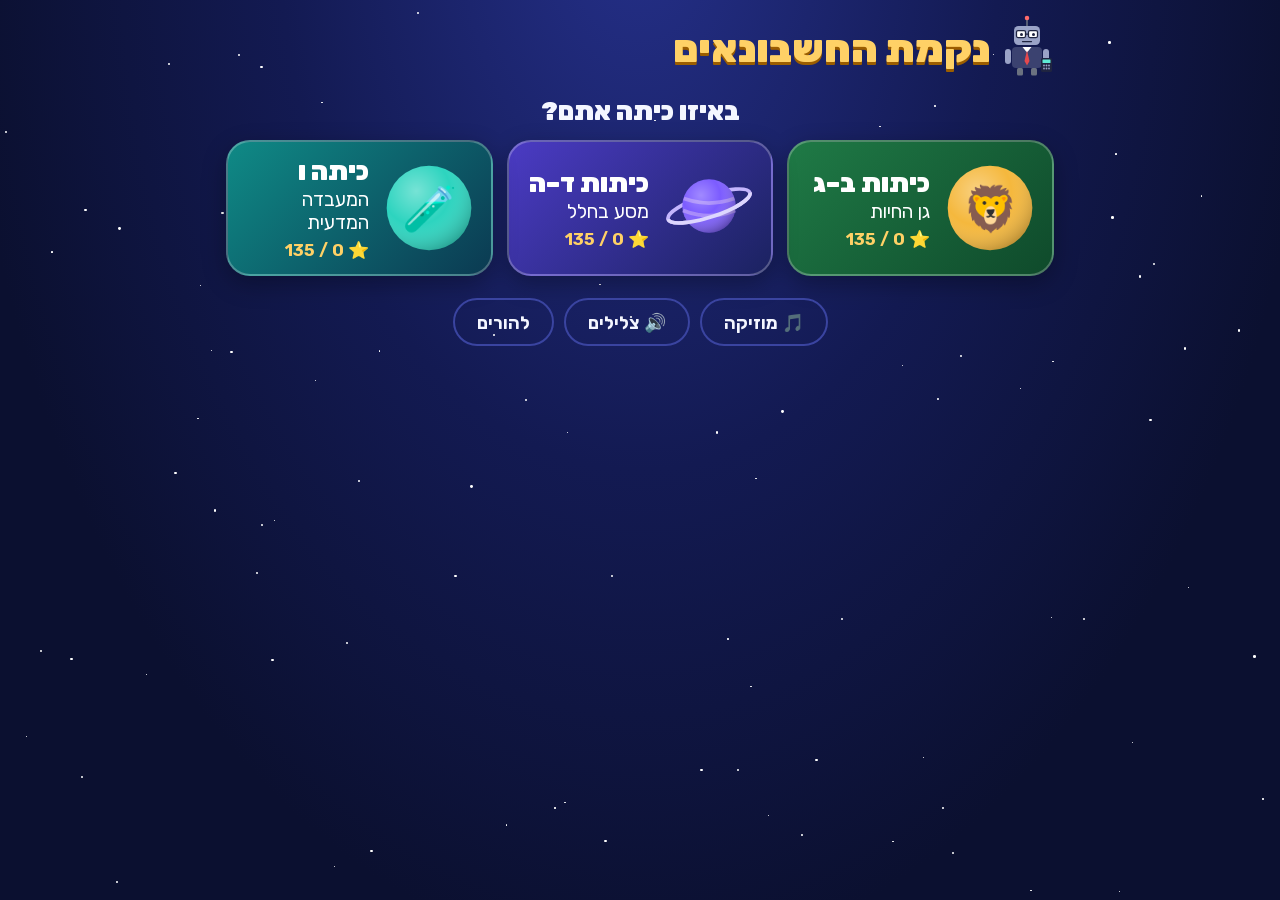
<file: public/index.html>
<!doctype html>
<html lang="he" dir="rtl">
<head>
<meta charset="utf-8">
<meta name="viewport" content="width=device-width, initial-scale=1, viewport-fit=cover">
<meta name="theme-color" content="#0b1030">
<title>נקמת החשבונאים</title>
<link rel="stylesheet" href="css/style.css">
</head>
<body>
<div id="stars" aria-hidden="true"></div>
<main id="app"></main>
<script type="module" src="js/app.js"></script>
</body>
</html>
</file>
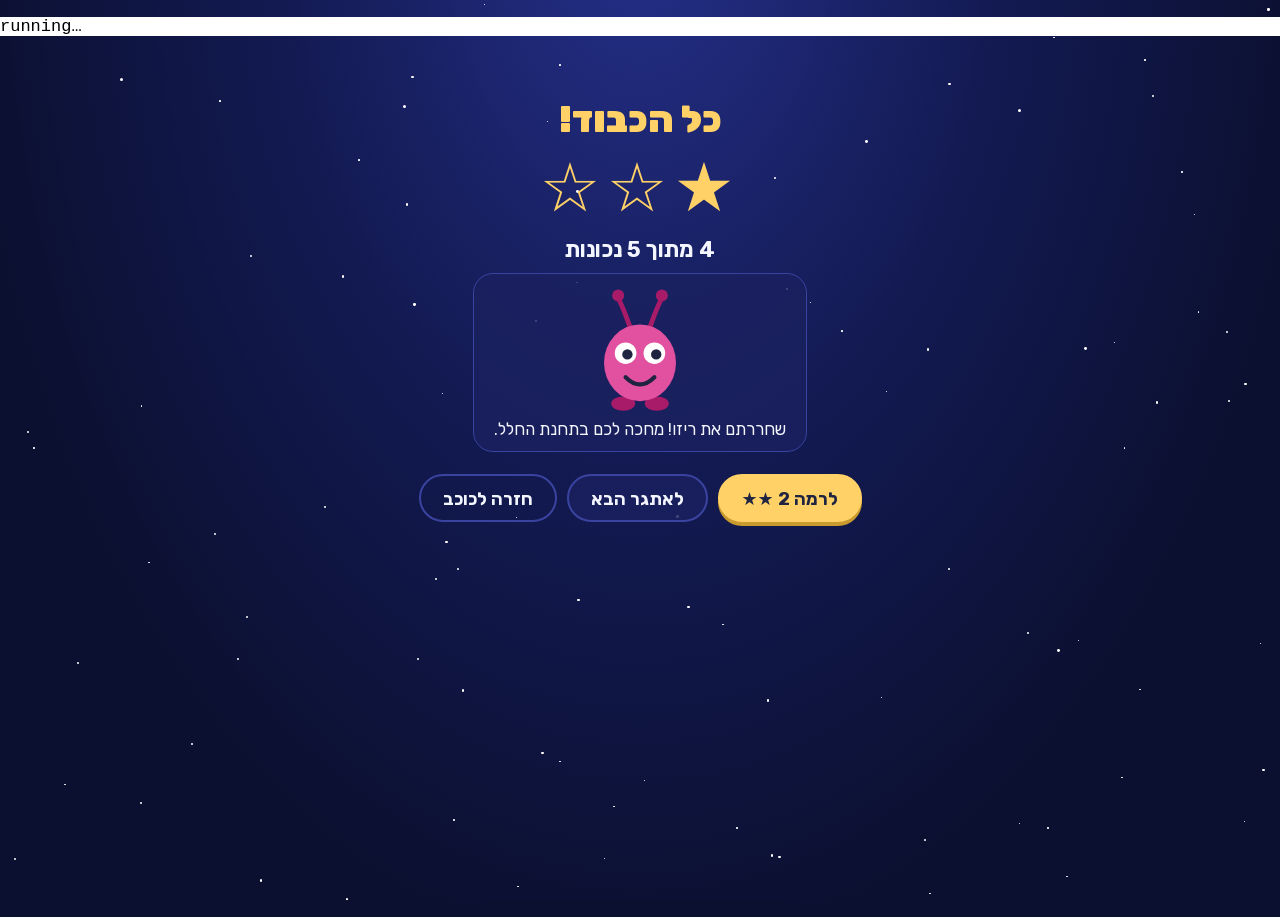
<file: dev/e2e.html>
<!doctype html>
<html lang="he" dir="rtl">
<meta charset="utf-8">
<title>e2e</title>
<link rel="stylesheet" href="../public/css/style.css">
<pre id="out" dir="ltr" style="position:relative;z-index:99;background:#fff;color:#000">running…</pre>
<div id="stars"></div>
<main id="app"></main>
<script type="module">
// Plays through the real UI (no ?dev): story, map, planet, a full challenge with a hint,
// a failed round and passes, then checks stars, unlocks, the station and the parents' page.
const log = [], out = document.getElementById('out');
const tick = (ms = 60) => new Promise(r => setTimeout(r, ms));
const $ = s => document.querySelector(s), $$ = s => [...document.querySelectorAll(s)];
const byText = (sel, t) => $$(sel).find(e => e.textContent.includes(t));
const ok = (cond, msg) => log.push((cond ? 'ok   ' : 'FAIL ') + msg);
try {
  localStorage.clear();
  location.hash = '';
  await import('../public/js/app.js');
  const { play } = await import('../public/js/engine.js');
  await tick();
  ok($$('.grade-card').length === 3 && !$('.modal'), 'first visit shows the grade picker');
  ok(document.body.dataset.theme === 'space', 'grade picker uses the space look');
  byText('.grade-card', 'ד–ה').click();
  await tick();
  ok(document.body.dataset.theme === 'space' && location.hash === '#/map/space', 'grades 4–5 open the space game');
  ok(!!$('.modal .story'), 'story shown on first visit');
  byText('.modal button', 'יוצאים').click();
  ok(!$('.modal'), 'story closes');
  ok($$('.planet-card').length >= 1, `map shows ${$$('.planet-card').length} planet(s)`);
  $('.planet-card').click();
  await tick();
  ok($$('.node').length === 9, 'planet path has 9 stations');
  ok($$('.node.locked').length === 8, 'only the first station is open at the start');
  $('.node button').click();
  ok($$('.level').length === 3 && $$('.level:disabled').length === 2, 'level picker: only level 1 open');
  $('.level').click();
  await tick();
  ok(!!$('.modal .intro'), 'intro shown before the first play');
  $('.modal .btn.primary').click();
  const check = () => byText('.p-foot button', 'בדיקה'), next = () => $$('.p-foot button').find(b => !b.hidden && /הבא|סיום/.test(b.textContent));
  for (let i = 0; i < 5; i++) {
    const { round, widget } = play.current;
    if (i === 0) {
      byText('.p-foot button', 'רמז').click();
      ok($$('.feedback .hint').length === 1, 'hint button shows first hint');
    }
    if (i === 1) {
      widget.set({ n: 0, d: 2 });
      check().click();
      ok($('.feedback').classList.contains('warn'), 'first wrong answer gives a warning and a hint');
      check().click();
      ok($('.feedback').classList.contains('bad') && $('.feedback').textContent.includes('הפתרון'), 'second wrong answer reveals the solution');
      ok(round.check(widget.value()), 'solution is shown on the widget');
    } else {
      widget.set(round.answer);
      check().click();
      ok($('.feedback').classList.contains('good'), `round ${i + 1} correct`);
    }
    ok(!!next(), 'next button visible');
    next().click();
    await tick();
  }
  ok(!!$('.result'), 'result screen');
  ok($('.score').textContent.includes('4 מתוך 5'), 'score 4/5: ' + $('.score').textContent);
  ok($('.big-stars').textContent === '★☆☆', 'one star earned');
  ok(!!$('.reward-art svg.alien'), 'alien reward shown');
  ok(!!byText('.result-btns a', 'לרמה 2'), 'next-level button offered');
  byText('.result-btns a', 'חזרה לכוכב').click();
  await tick();
  ok($$('.node.locked').length === 7, 'second station unlocked');
  ok($('.node small').textContent === '★☆☆', 'station shows its star');
  location.hash = '#/play/frac/5/1';
  await tick();
  ok(!$('.play') && !!$('.path'), 'locked challenge cannot be opened by URL');
  location.hash = '#/hub/space';
  await tick();
  ok($$('svg.alien:not(.locked)').length === 1, 'station shows one freed alien');
  location.hash = '#/parents';
  await tick();
  ok($('details.pgame[open] .ptable tbody tr').textContent.includes('80%'), 'parents page shows 80% accuracy');
  location.hash = '';
  await tick();
  ok(!$('.modal') && !!$('.galaxy'), 'reopening goes straight to the last game, story not shown again');
  ok($('.total').textContent.includes('1 /'), 'map total: ' + $('.total').textContent.trim());
  byText('.game-bar a', 'החלפת כיתה').click();
  await tick();
  ok(byText('.grade-card', 'ד–ה').textContent.includes('⭐ 1 /'), 'grade picker shows the space stars');
  byText('.grade-card', 'ב–ג').click();
  await tick();
  ok(document.body.dataset.theme === 'zoo' && !!$('.modal .story'), 'zoo: own look and own story');
  $('.modal .btn.primary').click();
  ok($$('.planet-card').length === 5 && $('.total').textContent.includes('0 /'), 'zoo map: 5 worlds, no stars yet');
  $('.planet-card').click();
  await tick();
  ok($$('.node').length === 9 && $$('.node.locked').length === 8, 'zoo world path starts locked');
  location.hash = '#/hub/zoo';
  await tick();
  ok($$('.aliens figure').length === 40 && $$('.aliens figcaption').every(f => f.textContent === '???'), 'visitor centre: 40 animals, none freed');
  location.hash = '';
  await tick();
  ok(document.body.dataset.theme === 'zoo' && !!$('.galaxy'), 'reopening now goes to the zoo');
  location.hash = '#/map/lab';
  await tick();
  ok(document.body.dataset.theme === 'lab' && !!$('.modal .story'), 'lab: own look and own story');
  location.hash = '#/parents';
  await tick();
  ok($$('details.pgame').length === 3, 'parents page lists the three games');
} catch (e) {
  log.push('CRASH ' + e.message + '\n' + e.stack);
}
out.textContent = log.join('\n');
</script>
</html>
</file>
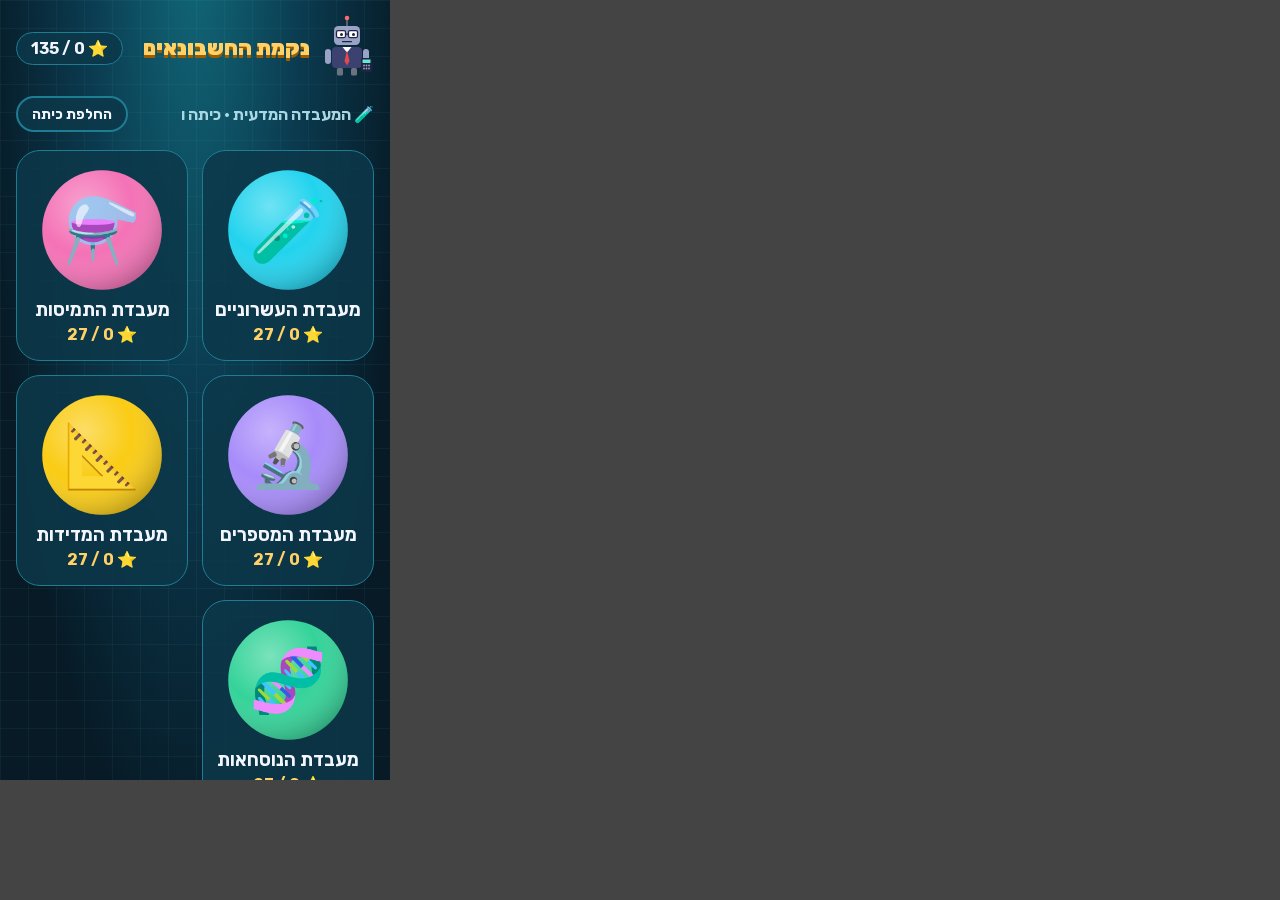
<file: dev/frame.html>
<!doctype html>
<meta charset="utf-8">
<title>phone frame</title>
<body style="margin:0;background:#444">
<script>
// Shows the game inside a phone-sized iframe: frame.html?w=390&h=780&r=%23/play/frac/0/1
const q = new URLSearchParams(location.search);
const f = document.createElement('iframe');
f.width = q.get('w') || 390;
f.height = q.get('h') || 780;
f.style.border = 0;
f.src = '../public/index.html?dev' + (q.get('r') || '');
document.body.append(f);
</script>
</file>
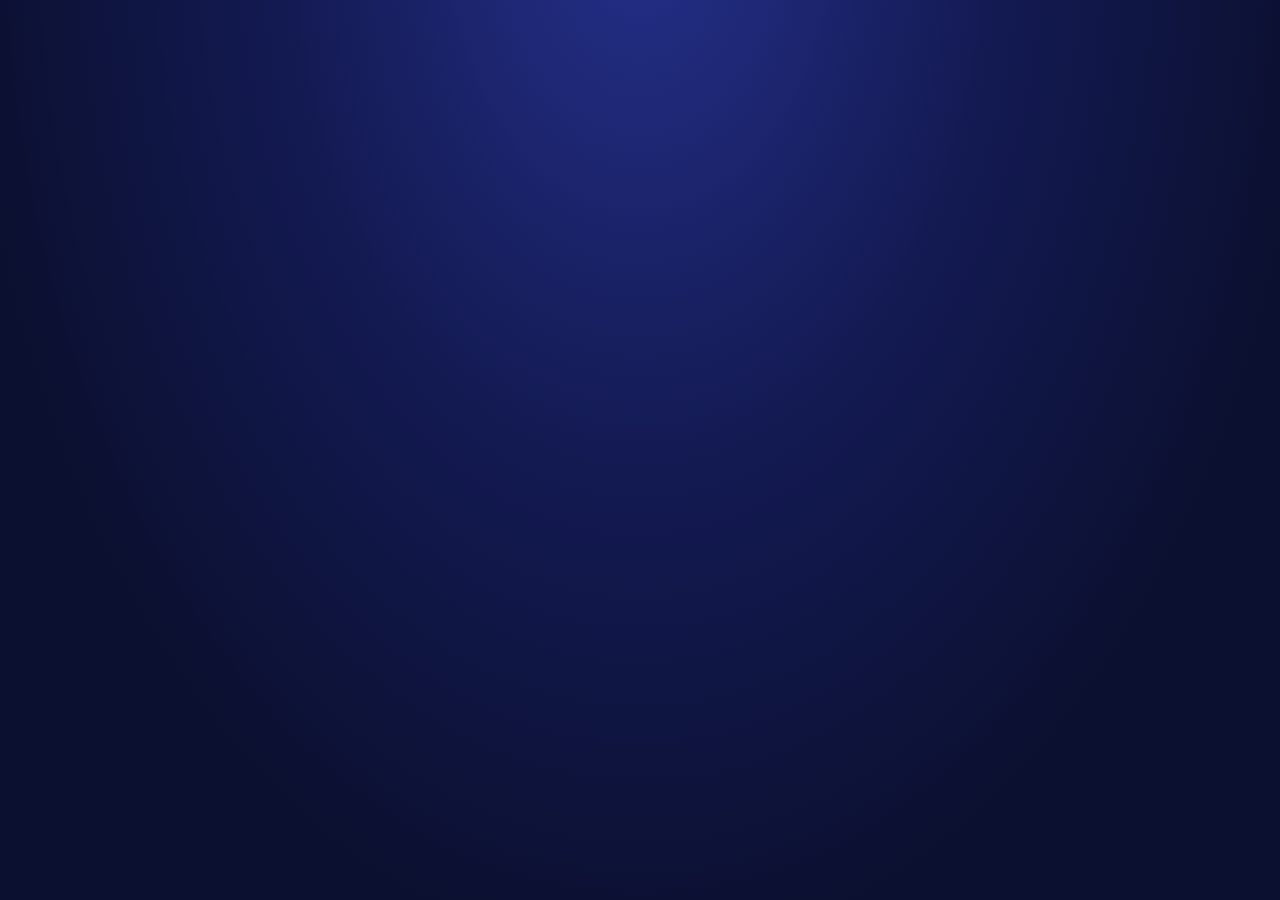
<file: dev/one.html>
<!doctype html>
<html lang="he" dir="rtl">
<meta charset="utf-8">
<meta name="viewport" content="width=device-width, initial-scale=1">
<title>one world</title>
<link rel="stylesheet" href="../public/css/style.css">
<body>
<div id="stars"></div>
<main id="app"><div class="play" id="root"></div></main>
<script type="module">
// Plays one challenge of one world file in the real engine, without the rest of the app,
// so a world can be looked at while other world files are still being written.
// usage: one.html?file=zoo/add.js#<challenge index>/<level>
const file = new URLSearchParams(location.search).get('file');
document.body.dataset.theme = file.split('/')[0];
const [{ default: world }, { play }] = await Promise.all([import('../public/js/worlds/' + file), import('../public/js/engine.js')]);
window.world = world;
window.play = play;
let stop = null;
function show() {
  const [i, L] = location.hash.slice(1).split('/').map(Number);
  if (stop) stop();
  window.scrollTo(0, 0);
  const root = document.getElementById('root');
  stop = play(root, { ch: world.challenges[i || 0], level: L || 1, onExit() {}, onDone() { root.innerHTML = '<p>done</p>'; }, onHelp() {} });
}
addEventListener('hashchange', show);
show();
document.title = 'ready';
</script>
</file>
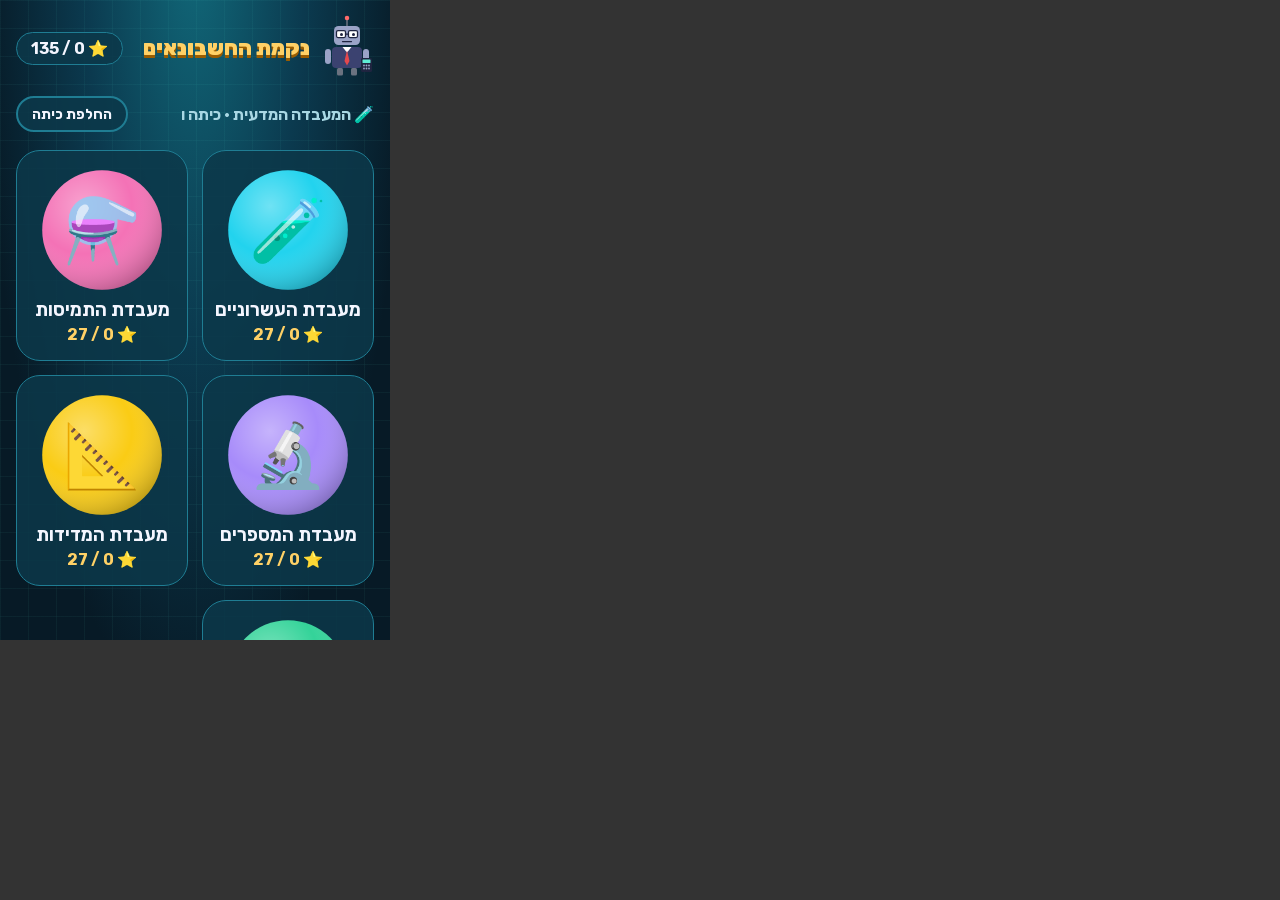
<file: dev/sheet.html>
<!doctype html>
<meta charset="utf-8">
<title>contact sheet</title>
<body style="margin:0;background:#333;display:flex;flex-wrap:wrap;gap:6px">
<script>
// Several phone-sized views side by side: sheet.html?r=order/0/1,order/3/2,...
const q = new URLSearchParams(location.search);
for (const r of (q.get('r') || '').split(',')) {
  const f = document.createElement('iframe');
  f.width = q.get('w') || 390;
  f.height = q.get('h') || 640;
  f.style.border = 0;
  f.src = '../public/index.html?dev#/play/' + r;
  document.body.append(f);
}
</script>
</file>
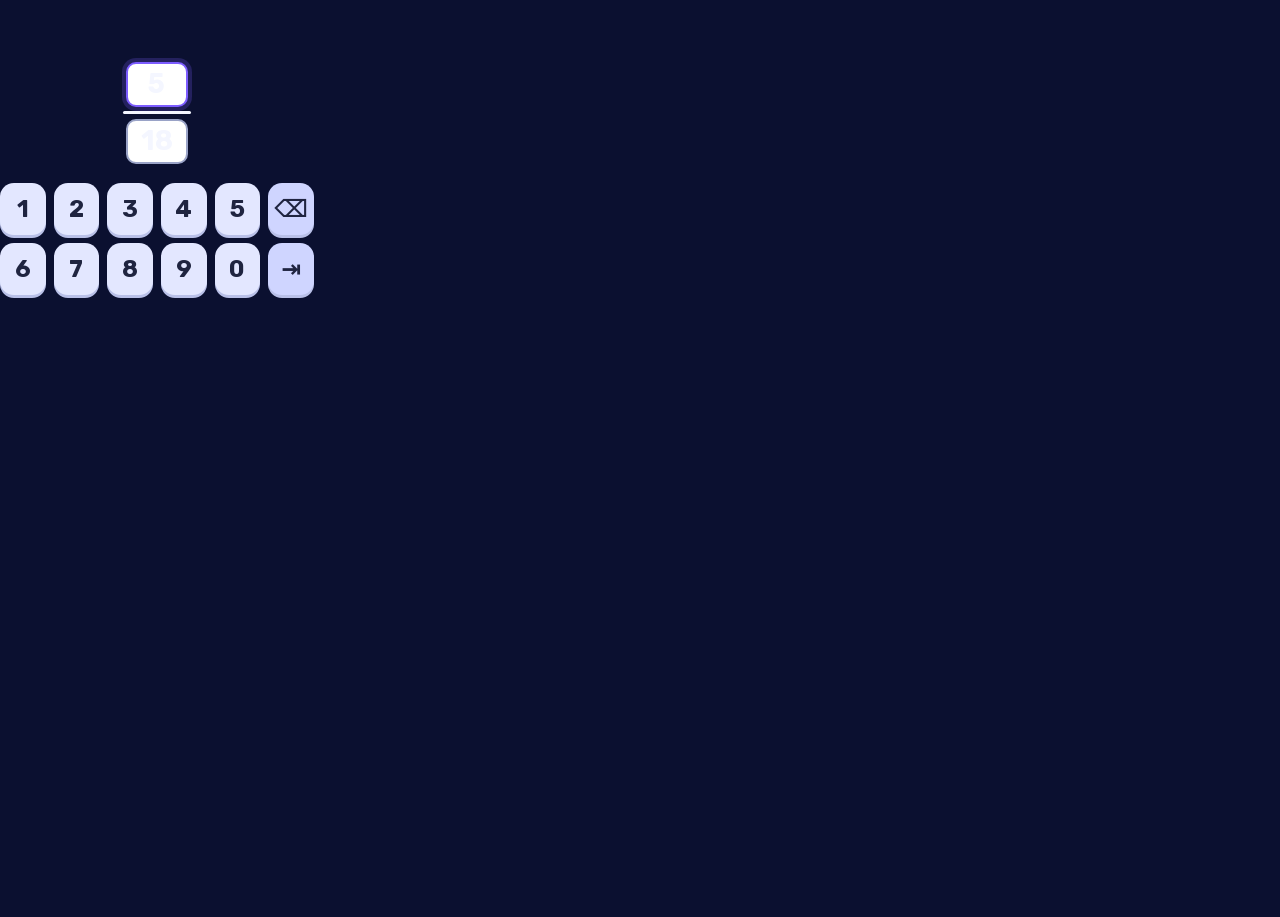
<file: dev/test.html>
<!doctype html>
<html lang="he" dir="rtl">
<meta charset="utf-8">
<title>generator self-test</title>
<link rel="stylesheet" href="../public/css/style.css">
<pre id="out" dir="ltr">running…</pre>
<div id="sandbox" style="position:absolute;left:-9999px"></div>
<script type="module">
// Generates every challenge at every level many times and checks that each round's own
// answer passes its own check after a round trip through the widget.
const out = document.getElementById('out'), sandbox = document.getElementById('sandbox');
const log = [];
try {
  // ?file=zoo/add.js tests one world file on its own; otherwise every world of every game.
  const q = new URLSearchParams(location.search), file = q.get('file');
  const WORLDS = file ? [(await import('../public/js/worlds/' + file)).default]
    : (await Promise.all(['space', 'zoo', 'lab'].map(g => import(`../public/js/worlds/${g}/index.js`)))).flatMap(m => m.WORLDS);
  const N = +q.get('n') || 60, ids = new Set();
  let rounds = 0, bad = 0;
  for (const w of WORLDS) {
    if (w.challenges.length !== 9) log.push(`WORLD ${w.id}: ${w.challenges.length} challenges`);
    for (const ch of w.challenges) {
      if (ids.has(ch.id)) log.push(`DUPLICATE ID ${ch.id}`);
      ids.add(ch.id);
      if (!ch.intro) log.push(`NO INTRO ${ch.id}`);
      for (const L of [1, 2, 3]) {
        const t0 = performance.now(), sigs = new Set();
        let errs = 0;
        for (let i = 0; i < N; i++) {
          rounds++;
          try {
            const r = ch.gen(L);
            sigs.add(r.prompt + (r.visual || '') + (typeof r.widget === 'function' ? r.sig || '' : r.widget.el.textContent) + JSON.stringify(r.answer || ''));
            if (!r.prompt || !r.hints || r.hints.length < 1 || !r.explain) throw new Error('missing prompt/hints/explain');
            if (/undefined|NaN|null|\[object/.test(r.prompt + (r.visual || '') + r.hints.join(' ') + r.explain)) throw new Error('bad text: ' + (r.prompt + ' | ' + r.hints.join(' | ') + ' | ' + r.explain).replace(/<[^>]+>/g, ' ').slice(0, 300));
            let solved = false, mistakes = 0;
            const self = typeof r.widget === 'function';
            const wd = self ? r.widget({ solved: () => (solved = true), mistake: () => mistakes++ }) : r.widget;
            sandbox.innerHTML = '';
            sandbox.append(wd.el);
            if (/undefined|NaN|null|\[object/.test(wd.el.textContent + ' ' + wd.el.innerHTML.replace(/<[^>]*>/g, ' '))) throw new Error('bad text in the answer widget: ' + wd.el.textContent.slice(0, 200));
            if (self) {
              if (!wd.auto) throw new Error('self widget without auto()');
              wd.auto();
              if (!solved || mistakes) throw new Error(`auto() solved=${solved} mistakes=${mistakes}`);
            } else {
              if (r.answer == null) throw new Error('no answer');
              if (wd.value() != null && r.check(wd.value())) throw new Error('empty widget passes check');
              wd.set(r.answer);
              const v = wd.value();
              if (v == null) throw new Error('value null after set');
              if (!r.check(v)) throw new Error('answer fails check: ' + JSON.stringify(r.answer) + ' :: ' + r.prompt.replace(/<[^>]+>/g, ' ').slice(0, 200));
            }
          } catch (e) {
            errs++;
            bad++;
            if (errs <= 2) log.push(`FAIL ${ch.id} L${L}: ${e.message}`);
          }
        }
        const ms = Math.round(performance.now() - t0);
        if (sigs.size < 6) log.push(`LOW VARIETY ${ch.id} L${L}: ${sigs.size} distinct of ${N}`);
        if (ms > 1500) log.push(`SLOW ${ch.id} L${L}: ${ms}ms for ${N}`);
      }
    }
  }
  log.unshift(`RESULT worlds=${WORLDS.length} rounds=${rounds} failures=${bad}`);
} catch (e) {
  log.unshift('CRASH ' + e.message + '\n' + e.stack);
}
out.textContent = log.join('\n');
document.title = 'done';
</script>
</html>
</file>
<file: public/css/style.css>
/* Rubik is bundled (fonts/OFL.txt) so the game needs no network at all once loaded. */
@font-face {
  font-family: 'Rubik';
  font-weight: 300 900;
  font-display: swap;
  src: url('../fonts/rubik-hebrew.woff2') format('woff2');
  unicode-range: U+0307-0308, U+0590-05FF, U+200C-2010, U+20AA, U+25CC, U+FB1D-FB4F;
}
@font-face {
  font-family: 'Rubik';
  font-weight: 300 900;
  font-display: swap;
  src: url('../fonts/rubik-latin.woff2') format('woff2');
  unicode-range: U+0000-00FF, U+0131, U+0152-0153, U+02BB-02BC, U+02C6, U+02DA, U+02DC, U+0304, U+0308, U+0329, U+2000-206F, U+20AC, U+2122, U+2191, U+2193, U+2212, U+2215, U+FEFF, U+FFFD;
}

:root {
  --bg: #0b1030;
  --card: rgba(27, 34, 96, 0.82);
  --line: #3a44a0;
  --text: #f4f6ff;
  --muted: #aab3e6;
  --accent: #ffd166;
  --pri: #7c5cff;
  --ok: #22c55e;
  --bad: #e5484d;
  --ink: #1f2440;
  --ink2: #5b6499;
  --paper: #f6f7ff;
}

* { box-sizing: border-box; }
html { font-size: 17px; -webkit-text-size-adjust: 100%; }
body {
  margin: 0;
  min-height: 100vh;
  min-height: 100dvh;
  font-family: 'Rubik', system-ui, -apple-system, 'Segoe UI', Arial, sans-serif;
  color: var(--text);
  background: radial-gradient(ellipse at 50% -10%, #25308a 0%, #131a52 40%, var(--bg) 75%) fixed var(--bg);
  -webkit-tap-highlight-color: transparent;
}
button, input { font: inherit; }
button { cursor: pointer; touch-action: manipulation; }
button:disabled { cursor: default; }
[hidden] { display: none !important; }
h1, h2, h3, p { margin: 0; }

#stars { position: fixed; top: 0; right: 0; bottom: 0; left: 0; pointer-events: none; overflow: hidden; }
#stars i { position: absolute; width: var(--s); height: var(--s); border-radius: 50%; background: #fff; animation: twinkle 4s ease-in-out infinite; }
@keyframes twinkle { 0%, 100% { opacity: 0.25; } 50% { opacity: 1; } }

#app { position: relative; max-width: 860px; margin: 0 auto; padding: 14px 16px calc(28px + env(safe-area-inset-bottom)); }

/* ---------- shared pieces ---------- */
.top { display: flex; align-items: center; justify-content: space-between; gap: 12px; margin-bottom: 14px; }
.top h2 { font-size: 1.5rem; font-weight: 900; }
.total { background: var(--card); border: 1px solid var(--line); border-radius: 999px; padding: 6px 14px; font-weight: 700; white-space: nowrap; }
.tagline { color: var(--muted); margin-bottom: 16px; line-height: 1.5; }
.icon-btn {
  display: inline-grid; place-items: center; min-width: 44px; height: 44px; padding: 0 12px; border-radius: 999px;
  border: 1px solid var(--line); background: var(--card); color: var(--text); font-size: 1.2rem; font-weight: 700; text-decoration: none;
}
.icon-btn.armed { background: var(--bad); border-color: var(--bad); font-size: 0.95rem; }
.btn {
  display: inline-flex; align-items: center; justify-content: center; gap: 6px; min-height: 48px; padding: 10px 22px; border-radius: 999px;
  border: 2px solid var(--line); background: var(--card); color: var(--text); font-weight: 700; font-size: 1.05rem; text-decoration: none;
}
.btn.primary { background: var(--accent); border-color: var(--accent); color: var(--ink); box-shadow: 0 4px 0 #c99a2e; }
.btn.primary:active { transform: translateY(2px); box-shadow: 0 2px 0 #c99a2e; }
.btn.ghost { background: transparent; }
.btn.tiny { min-height: 36px; padding: 4px 14px; font-size: 0.9rem; background: #e3e7ff; border-color: #cfd5ff; color: var(--ink); }
.card { background: var(--card); border: 1px solid var(--line); border-radius: 20px; padding: 16px; margin: 14px 0; }
.card h3 { margin-bottom: 10px; }

/* ---------- galaxy map ---------- */
.logo { display: flex; align-items: center; gap: 10px; }
.logo-art { width: 54px; flex: none; }
.top .total ~ .logo h1, .top .logo:has(+ .total) h1 { font-size: clamp(1.25rem, 5.3vw, 2.3rem); white-space: nowrap; }
.logo h1 { font-size: clamp(1.5rem, 6vw, 2.3rem); font-weight: 900; color: var(--accent); text-shadow: 0 3px 0 #9b5d00; }
.galaxy { display: grid; grid-template-columns: repeat(auto-fit, minmax(150px, 1fr)); gap: 14px; margin: 18px 0 22px; }
.planet-card {
  display: flex; flex-direction: column; align-items: center; gap: 4px; padding: 14px 10px 16px; border-radius: 24px; text-align: center; text-decoration: none;
  color: var(--text); background: var(--card); border: 1px solid var(--line); transition: transform 0.15s;
}
.planet-card:hover { transform: translateY(-4px); }
.planet-card b { font-size: 1.15rem; }
.pc-art { width: min(130px, 34vw); animation: float 5s ease-in-out infinite; animation-delay: calc(var(--i) * -0.9s); }
.pc-stars { color: var(--accent); font-weight: 700; }
@keyframes float { 0%, 100% { transform: translateY(0); } 50% { transform: translateY(-7px); } }
.map-nav { display: flex; flex-wrap: wrap; gap: 10px; justify-content: center; margin-top: 8px; }

/* ---------- planet path ---------- */
.path { list-style: none; margin: 0; padding: 0; display: flex; flex-direction: column; gap: 10px; }
.node:nth-child(4n + 2) { margin-inline-start: 7%; }
.node:nth-child(4n + 3) { margin-inline-start: 14%; }
.node:nth-child(4n + 4) { margin-inline-start: 7%; }
.node button {
  display: flex; align-items: center; gap: 14px; width: min(100%, 520px); padding: 10px 16px; border-radius: 22px; text-align: start;
  background: var(--card); border: 2px solid var(--line); color: var(--text);
}
.node .num { display: grid; place-items: center; flex: none; width: 52px; height: 52px; border-radius: 50%; background: var(--pri); font-weight: 900; font-size: 1.4rem; }
.node .num.art { background: none; border-radius: 0; }
.node .nt { display: flex; flex-direction: column; gap: 2px; }
.node .nt b { font-size: 1.1rem; }
.node small { color: var(--accent); font-size: 1.05rem; letter-spacing: 2px; }
.node.done .num { background: var(--ok); }
.node.boss button { border-color: var(--accent); }
.node.locked button { opacity: 0.5; }
.node.locked small { color: var(--muted); letter-spacing: 0; font-size: 0.85rem; }

/* ---------- modal ---------- */
.modal { position: fixed; top: 0; right: 0; bottom: 0; left: 0; z-index: 10; display: flex; align-items: center; justify-content: center; padding: 16px; background: rgba(5, 8, 30, 0.78); }
.sheet { width: 100%; max-width: 540px; max-height: 88vh; max-height: 88dvh; overflow: auto; padding: 22px; border-radius: 24px; background: var(--paper); color: var(--ink); }
.sheet h2, .sheet h3 { font-weight: 900; margin-bottom: 10px; }
.sheet p { line-height: 1.55; margin-bottom: 10px; }
.sheet .btn { color: var(--ink); background: #e3e7ff; border-color: #cfd5ff; }
.sheet .btn.primary { background: var(--accent); border-color: var(--accent); }
.sheet .btn.ghost { background: transparent; }
.story, .intro, .picker { display: flex; flex-direction: column; align-items: center; text-align: center; }
.story-art { width: 110px; }
.intro-body { text-align: start; line-height: 1.6; margin-bottom: 14px; width: 100%; }
.intro-body .ex { margin: 10px 0; padding: 10px 14px; border-radius: 14px; background: #e3e7ff; }
.levels { display: grid; grid-template-columns: repeat(3, 1fr); gap: 10px; width: 100%; margin: 6px 0 16px; }
.level { display: flex; flex-direction: column; align-items: center; gap: 2px; padding: 14px 6px; border-radius: 18px; border: 2.5px solid var(--pri); background: #fff; color: var(--ink); }
.level .lv-stars { color: #e0a400; font-size: 1.3rem; }
.level.passed { border-color: var(--ok); background: #dcfce7; }
.level:disabled { opacity: 0.45; border-color: #9aa3c7; }

/* ---------- challenge screen ---------- */
.p-head { display: flex; align-items: center; gap: 10px; margin-bottom: 12px; }
.p-title { flex: 1; min-width: 0; display: flex; flex-direction: column; }
.p-title b { display: -webkit-box; -webkit-box-orient: vertical; -webkit-line-clamp: 2; overflow: hidden; line-height: 1.2; }
.p-title .lv { color: var(--accent); font-size: 0.9rem; }
.dots { display: flex; gap: 6px; }
.dots i { width: 15px; height: 15px; border-radius: 50%; background: rgba(255, 255, 255, 0.22); }
.dots i.now { box-shadow: 0 0 0 3px var(--accent); }
.dots i.ok { background: var(--ok); }
.dots i.bad { background: var(--bad); }
.p-body { background: var(--paper); color: var(--ink); border-radius: 24px; padding: 18px 16px; min-height: 300px; box-shadow: 0 10px 30px rgba(0, 0, 0, 0.35); }
.prompt { font-size: 1.2rem; font-weight: 500; line-height: 1.6; margin-bottom: 12px; }
.visual { text-align: center; margin-bottom: 12px; }
.visual:empty { display: none; }
.visual svg, .wbox svg { display: block; width: 100%; height: auto; margin: 0 auto; }
.p-foot { display: flex; justify-content: space-between; gap: 10px; margin-top: 14px; }
.p-foot .btn.primary { margin-inline-start: auto; min-width: 140px; }
.feedback { margin-top: 14px; padding: 12px 16px; border-radius: 14px; line-height: 1.6; }
.feedback:empty { display: none; }
.feedback.good { background: #dcfce7; color: #14532d; font-size: 1.2rem; }
.feedback.warn { background: #fff3c4; color: #6b4e00; }
.feedback.bad { background: #ffe1e1; color: #7f1d1d; }
.feedback.info { background: #e3e7ff; }
.hint { margin-top: 6px; }
.shake { animation: shake 0.35s; }
@keyframes shake { 20%, 60% { transform: translateX(-7px); } 40%, 80% { transform: translateX(7px); } }

/* ---------- maths typography ---------- */
.m { direction: ltr; unicode-bidi: isolate; display: inline-block; white-space: nowrap; }
.nobr { white-space: nowrap; }
.frac { display: inline-flex; flex-direction: column; align-items: center; vertical-align: middle; line-height: 1.15; margin: 0 0.18em; font-weight: 700; }
.frac > span:first-child { border-bottom: 2.5px solid currentColor; padding: 0 0.25em 1px; }
.frac > span:last-child { padding: 1px 0.25em 0; }
.frac .inbox { margin: 3px 0; }
.frac.fin { position: relative; }
.frac.fin > .inbox:first-child { margin-bottom: 6px; }
.frac.fin > .inbox:last-child { margin-top: 6px; }
.frac.fin::after { content: ''; position: absolute; left: -3px; right: -3px; top: 50%; height: 3px; margin-top: -1.5px; background: currentColor; border-radius: 2px; }
.whole { font-weight: 700; margin-inline-end: 0.05em; }
.big { font-size: 2.4rem; }
.qm { display: inline-grid; place-items: center; width: 1.3em; height: 1.3em; border-radius: 50%; border: 3px dashed var(--pri); color: var(--pri); margin: 0 0.3em; vertical-align: middle; font-size: 0.8em; }
.eq { margin: 0 0.25em; }

/* ---------- number input + keypad ---------- */
.w-body { font-size: 1.6rem; font-weight: 700; text-align: center; margin: 6px 0 16px; line-height: 1.9; }
.ans-line { margin: 6px 0; }
.inbox {
  display: inline-flex; align-items: center; justify-content: center; vertical-align: middle; min-width: 2.3em; height: 1.65em; margin: 0 0.18em; padding: 0 0.2em;
  border: 2.5px solid #9aa3c7; border-radius: 10px; background: #fff; font-weight: 700; cursor: pointer; direction: ltr;
}
.inbox[data-len='1'] { min-width: 1.65em; }
.inbox[data-len='4'], .inbox[data-len='5'], .inbox[data-len='6'] { min-width: 3.2em; }
.inbox.on { border-color: var(--pri); box-shadow: 0 0 0 4px rgba(124, 92, 255, 0.22); }
.inbox.on:empty::after { content: ''; width: 2px; height: 1em; background: var(--pri); animation: twinkle 1s steps(2) infinite; }
.keypad { display: grid; grid-template-columns: repeat(6, 1fr); gap: 8px; max-width: 440px; margin: 0 auto; }
.keypad button { height: 52px; border: 0; border-radius: 14px; background: #e3e7ff; color: var(--ink); font-size: 1.4rem; font-weight: 700; box-shadow: 0 3px 0 #b9c0e8; }
.keypad button:active { transform: translateY(2px); box-shadow: 0 1px 0 #b9c0e8; }
.keypad .k-fn { background: #cfd5ff; }
.keypad .k-wide { grid-column: span 3; }
.keypad .k-ok { background: var(--ok); color: #fff; box-shadow: 0 3px 0 #15803d; }
.locked .keypad { display: none; }

/* ---------- choices ---------- */
.w-choice { display: grid; grid-template-columns: repeat(auto-fit, minmax(150px, 1fr)); gap: 10px; }
.opt { padding: 14px 10px; border: 2.5px solid #cfd5ff; border-radius: 16px; background: #fff; color: var(--ink); font-size: 1.15rem; font-weight: 500; line-height: 1.4; }
.opt.sel { border-color: var(--pri); background: #ece8ff; box-shadow: 0 0 0 3px rgba(124, 92, 255, 0.2); }
.w-choice.signs { direction: ltr; max-width: 360px; margin: 0 auto; }
.w-choice.signs .opt { font-size: 2rem; font-weight: 900; }
.w-choice.nums .opt { font-size: 1.5rem; font-weight: 700; }
.w-choice.lines { grid-template-columns: 1fr; direction: ltr; }
.w-choice.lines .opt { display: flex; justify-content: center; gap: 6px; font-size: 1.5rem; }

/* ---------- pizza ---------- */
.w-frac { text-align: center; }
.fb-pie { width: min(260px, 68vw); margin: 0 auto; }
.crust { fill: #d9a15c; }
.slice { fill: #ffe9b0; stroke: #b9772a; stroke-width: 2; cursor: pointer; }
.slice.on { fill: #ff7a59; }
.fb-ctl { display: flex; align-items: center; justify-content: center; gap: 14px; margin-top: 10px; font-weight: 500; }
.round { width: 46px; height: 46px; border-radius: 50%; border: 2.5px solid var(--pri); background: #fff; color: var(--pri); font-size: 1.5rem; font-weight: 900; line-height: 1; }

/* ---------- number line ---------- */
.axis { stroke: var(--ink); stroke-width: 3; stroke-linecap: round; }
.tick { stroke: var(--ink2); stroke-width: 2; }
.tick.major { stroke: var(--ink); stroke-width: 3.5; }
.tlabel { font-size: 21px; font-weight: 700; text-anchor: middle; fill: var(--ink); }
.hit { fill: transparent; cursor: pointer; }
.hit:hover { fill: rgba(124, 92, 255, 0.12); }
.marker { fill: var(--pri); }

/* ---------- paint grid ---------- */
.w-grid { display: flex; flex-direction: column; align-items: center; gap: 10px; }
.grid { position: relative; display: grid; width: 100%; border: 2px solid var(--ink2); touch-action: none; user-select: none; -webkit-user-select: none; }
.gcell { border: 0.5px solid #b9c0e8; background: #fff; }
.gcell::before { content: ''; display: block; padding-top: 100%; }
.gcell.on { background: #7c5cff; } /* fixed, so it never matches the yellow given cells in any theme */
.gcell.lock { background: #ffb020; }
.g-over { position: absolute; top: 0; right: 0; bottom: 0; left: 0; pointer-events: none; }
.g-over svg { width: 100%; height: 100%; }
.g-over line { stroke: var(--bad); stroke-width: 0.09; stroke-dasharray: 0.3 0.18; }

/* ---------- expressions ---------- */
.w-expr { text-align: center; }
.expr { display: flex; flex-wrap: wrap; align-items: center; justify-content: center; gap: 7px; font-size: 2rem; font-weight: 700; min-height: 60px; }
.tk.o { color: var(--pri); }
.tk.b { color: var(--bad); }
.tk.add { color: var(--ok); }
.tk.res { color: var(--ok); }
.tk.hot { background: #fff3c4; border-radius: 8px; padding: 0 4px; }
button.tk { display: inline-grid; place-items: center; min-width: 52px; height: 52px; padding: 0 6px; border-radius: 26px; border: 2.5px solid var(--pri); background: #fff; font-size: inherit; font-weight: 700; }
button.tk.n { color: var(--ink); border-color: #9aa3c7; border-radius: 14px; }
button.tk.sel { background: var(--pri); color: #fff; border-color: var(--pri); }
button.tk.p { min-width: 36px; height: 36px; font-size: 1.3rem; align-self: flex-start; margin-inline-start: -5px; color: var(--pri); }
button.tk.blank { border-style: dashed; color: #9aa3c7; }
button.tk.blank.set { border-style: solid; color: var(--pri); }
.m > .tk + .tk { margin-inline-start: 5px; }
.sm { font-size: 1.25rem; }
.expr.final { color: var(--ok); font-size: 2.6rem; }
.chain { color: var(--ink2); font-size: 1.35rem; font-weight: 500; margin-bottom: 6px; }
.chain-line { display: flex; justify-content: center; gap: 5px; line-height: 1.6; }
.feedback .chain { color: inherit; margin: 6px 0 0; }
.expr-sub { margin-top: 12px; }
.tip { font-size: 0.95rem; color: var(--ink2); margin-top: 10px; }

/* ---------- target builder ---------- */
.w-target { display: flex; flex-direction: column; align-items: center; gap: 12px; }
.tb-goal { font-size: 1.4rem; }
.tb-goal b { font-size: 2rem; color: var(--pri); }
.tb-tiles, .tb-ops { display: flex; gap: 10px; flex-wrap: wrap; justify-content: center; font-size: 1.6rem; }
.tile { min-width: 66px; height: 66px; padding: 0 8px; border-radius: 16px; border: 2.5px solid #e0a400; background: #fff3c4; color: var(--ink); font-size: 1.7rem; font-weight: 900; }
.tile.sel { background: #e0a400; color: #fff; }
.tb-log { display: flex; flex-wrap: wrap; gap: 8px; justify-content: center; min-height: 30px; }
.tb-log span { padding: 2px 10px; border-radius: 999px; background: #e3e7ff; font-weight: 500; }
.tb-msg { min-height: 1.5em; color: var(--bad); font-weight: 500; }

/* ---------- angle ---------- */
.aim-stage { max-width: 440px; margin: 0 auto; touch-action: none; user-select: none; -webkit-user-select: none; }
.dial { fill: #eceeff; stroke: #9aa3c7; stroke-width: 2; }
.ptick { stroke: var(--ink2); stroke-width: 2; }
.plabel { font-size: 13px; font-weight: 700; text-anchor: middle; fill: var(--ink2); }
.base { stroke: #9aa3c7; stroke-width: 3; stroke-dasharray: 6 5; }
.beam { stroke: var(--bad); stroke-width: 5; stroke-linecap: round; }
.handle { fill: var(--bad); stroke: #fff; stroke-width: 3; cursor: grab; }
.cannon { fill: var(--ink); }
.arc { fill: none; stroke: var(--pri); stroke-width: 3; }

/* ---------- illustrations ---------- */
.v-row { display: flex; flex-wrap: wrap; justify-content: center; gap: 6px; }
.v-row svg { width: auto; margin: 0; }
.v-pie path, .v-pie circle, .v-bar rect { stroke: var(--ink); stroke-width: 1.5; }
.v-pie .on, .v-bar .on { fill: #ff7a59; }
.v-pie .off, .v-bar .off { fill: #fff; }
.v-bar { max-width: 300px; }
.v-area { max-width: 260px; }
.v-area rect { stroke: var(--ink2); stroke-width: 1.5; }
.v-area .off { fill: #fff; }
.v-area .col { fill: #bfdbfe; }
.v-area .row { fill: #fde68a; }
.v-area .both { fill: #4ade80; }
.gl { stroke: #cfd5ff; stroke-width: 1; }
.shape { fill: rgba(124, 92, 255, 0.28); stroke: #5b3fd9; stroke-width: 2.5; stroke-linejoin: round; }
.shape.hole { fill: var(--paper); }
.dash { stroke: var(--bad); stroke-width: 2; stroke-dasharray: 5 4; }
.edge { stroke: var(--ink); stroke-width: 2.5; stroke-linecap: round; }
.ang { fill: none; stroke: var(--bad); stroke-width: 2; }
.glabel { font-size: 15px; font-weight: 700; text-anchor: middle; fill: var(--ink); }
.glabel.big { font-size: 24px; }
.glabel.side { fill: #5b3fd9; }
.v-gnomon rect { stroke: #fff; stroke-width: 1.5; }
.v-cuboid polygon { stroke: #3b2a8f; stroke-width: 1.2; stroke-linejoin: round; }
.f1 { fill: #a78bfa; }
.f2 { fill: #ddd6fe; }
.f3 { fill: #7c5cff; }
.pan, .fulcrum { fill: var(--ink2); }
.rod, .beam2 { stroke: var(--ink2); stroke-width: 6; stroke-linecap: round; }
.crA { fill: #4ade80; stroke: #15803d; stroke-width: 1.5; }
.crB { fill: #c084fc; stroke: #7e22ce; stroke-width: 1.5; }
.eye { fill: #fff; }
.wt { fill: #475569; }
.wt-t { fill: #fff; font-size: 15px; font-weight: 700; text-anchor: middle; }
.v-crit { display: inline-block !important; width: 30px !important; vertical-align: middle; margin: 0 2px !important; }

/* ---------- puzzle layouts ---------- */
.seq { display: flex; flex-wrap: wrap; align-items: center; justify-content: center; gap: 4px 2px; direction: ltr; }
.seq > span { min-width: 1.8em; }
.pyr { display: flex; flex-direction: column; align-items: center; gap: 5px; direction: ltr; }
.prow { display: flex; gap: 5px; }
.pcell { display: inline-flex; align-items: center; justify-content: center; min-width: 2.9em; height: 1.75em; border-radius: 9px; background: #ffe9b0; border: 2.5px solid #e0a400; font-weight: 700; }
.pyr .inbox, .mgrid .inbox { margin: 0; min-width: 2.9em; height: 1.75em; }
.mgrid { display: inline-grid; grid-template-columns: repeat(3, auto); gap: 5px; direction: ltr; }
.kk { display: inline-grid; direction: ltr; border: 3px solid var(--ink); font-size: 1.7rem; line-height: 1; }
.kcell { position: relative; display: grid; place-items: center; width: 2.5em; height: 2.5em; border: 1px solid #cfd5ff; }
.kcell.bt { border-top: 3px solid var(--ink); }
.kcell.bl { border-left: 3px solid var(--ink); }
.kcell small { position: absolute; top: 1px; left: 4px; font-size: 0.5em; font-weight: 700; color: var(--pri); line-height: 1.3; }
.kcell .inbox { border: 0; background: transparent; min-width: 1.6em; height: 1.4em; margin: 0.35em 0 0; }
.kcell .inbox.on { box-shadow: none; background: #ece8ff; }
.crypt { display: inline-grid; gap: 2px 4px; direction: ltr; font-weight: 700; margin-bottom: 8px; }
.crypt span { min-width: 1.2em; text-align: center; }
.crypt .rule { grid-column: 1 / -1; border-top: 3px solid var(--ink); }
.crypt-in { display: flex; flex-wrap: wrap; justify-content: center; gap: 4px 14px; font-size: 1.3rem; }
.clues { margin: 0; padding-inline-start: 1.3em; line-height: 1.8; }
.eqs { display: flex; flex-direction: column; align-items: center; gap: 2px; font-size: 1.5rem; font-weight: 700; }

/* ---------- boss fight (battle.js): the player on the right, the accountant on the left ---------- */
.battle {
  position: relative; display: flex; justify-content: space-between; align-items: flex-end; gap: 8px;
  height: 128px; margin-bottom: 12px; padding: 8px 16px 10px; border-radius: 22px; overflow: hidden;
  background: var(--card); border: 1px solid var(--line);
}
.bt-side { position: relative; z-index: 1; display: flex; flex-direction: column; align-items: center; gap: 4px; width: 112px; }
.bt-boss { width: 62px; }
.bt-ship { width: 112px; }
.bt-ship svg { transform: scaleX(-1); } /* the ship faces the accountant */
.bt-emoji { font-size: 54px; line-height: 1; font-family: 'Apple Color Emoji', 'Segoe UI Emoji', 'Noto Color Emoji', sans-serif; }
.bt-hp { width: 92px; height: 10px; border-radius: 6px; background: rgba(0, 0, 0, 0.35); overflow: hidden; }
.bt-hp i { display: block; height: 100%; background: linear-gradient(90deg, #ff6b6b, #ffd166); transition: width 0.5s; }
.bt-hearts { display: flex; gap: 4px; }
.bt-heart { width: 20px; fill: #ff6b6b; }
.bt-heart.off { fill: none; stroke: #ff6b6b; stroke-width: 2; opacity: 0.5; }
.bt-fx { position: absolute; top: 0; right: 0; bottom: 0; left: 0; pointer-events: none; }
.bt-shot, .bt-bolt { position: absolute; top: 34%; font-size: 30px; line-height: 1; opacity: 0; font-family: 'Apple Color Emoji', 'Segoe UI Emoji', 'Noto Color Emoji', sans-serif; }
.bt-beam { position: absolute; top: 46%; right: 26%; height: 5px; border-radius: 3px; background: #5eead4; box-shadow: 0 0 10px #5eead4; }
.to-foe .bt-shot { animation: fly-left 0.42s ease-in forwards; }
.to-foe .bt-beam { animation: beam 0.42s ease-out forwards; }
.to-me .bt-bolt { animation: fly-right 0.42s ease-in forwards; }
@keyframes fly-left { 0% { right: 22%; opacity: 1; } 90% { right: 72%; opacity: 1; } 100% { right: 74%; opacity: 0; } }
@keyframes fly-right { 0% { left: 22%; opacity: 1; } 90% { left: 72%; opacity: 1; } 100% { left: 74%; opacity: 0; } }
@keyframes beam { 0% { width: 0; opacity: 1; } 75% { width: 50%; opacity: 1; } 100% { width: 50%; opacity: 0; } }
.hurt { animation: hurt 0.5s; }
@keyframes hurt { 0%, 100% { transform: none; filter: none; } 20% { transform: translateX(-7px); filter: brightness(2.2); } 45% { transform: translateX(7px); } 70% { transform: translateX(-4px); } }
.bt-boss.down { animation: knocked 1s forwards; }
@keyframes knocked { to { transform: rotate(-80deg) translateY(18px) scale(0.7); opacity: 0.3; } }
.bt-hero.down { opacity: 0.35; filter: grayscale(1); }
.bt-say { display: none; }
.bt-say.on {
  display: block; position: absolute; z-index: 2; top: 50%; right: 0; left: 0; transform: translateY(-50%); padding: 8px 12px;
  background: rgba(0, 0, 0, 0.62); text-align: center; font-weight: 900; font-size: 1.1rem; color: var(--accent); animation: pop 0.5s;
}

/* ---------- result, station, parents ---------- */
.result { display: flex; flex-direction: column; align-items: center; gap: 10px; text-align: center; padding: 30px 0; }
.result h2 { font-size: 2.2rem; font-weight: 900; color: var(--accent); }
.big-stars { font-size: 4rem; color: var(--accent); letter-spacing: 6px; line-height: 1.1; }
.big-stars.pop { animation: pop 0.6s cubic-bezier(0.2, 1.6, 0.4, 1); }
@keyframes pop { from { transform: scale(0.3); opacity: 0; } to { transform: scale(1); opacity: 1; } }
.score { font-size: 1.3rem; font-weight: 700; }
.reward { background: var(--card); border: 1px solid var(--line); border-radius: 20px; padding: 12px 20px; }
.reward-art { width: 120px; margin: 0 auto; }
.result-btns { display: flex; flex-wrap: wrap; gap: 10px; justify-content: center; margin-top: 12px; }
.ship-wrap { max-width: 340px; margin: 0 auto 8px; }
.ship .ghost { fill: none; stroke: var(--muted); stroke-width: 2; stroke-dasharray: 5 5; }
.aliens { display: grid; grid-template-columns: repeat(auto-fill, minmax(78px, 1fr)); gap: 8px; }
.aliens figure { margin: 0; text-align: center; }
.aliens .badge, .aliens .element { width: 78%; margin: 4px auto; }
.reward-art .badge, .reward-art .element { width: 100px; margin: 0 auto; }
.aliens figcaption { font-size: 0.9rem; color: var(--muted); }
.ptable { width: 100%; border-collapse: collapse; font-size: 0.95rem; }
.ptable th { text-align: start; color: var(--muted); font-weight: 500; padding: 4px 6px; }
.ptable td { padding: 6px; border-top: 1px solid var(--line); }
.ptable td:nth-child(2) { color: var(--accent); letter-spacing: 2px; white-space: nowrap; }
.ptable tr.weak td { background: rgba(229, 72, 77, 0.22); font-weight: 700; }

/* ---------- grade picker and game bar ---------- */
.pick-title { text-align: center; font-size: 1.5rem; font-weight: 900; margin: 6px 0 14px; }
.grades { display: grid; grid-template-columns: repeat(auto-fit, minmax(230px, 1fr)); gap: 14px; margin-bottom: 22px; }
.grade-card {
  display: flex; align-items: center; gap: 14px; padding: 14px 16px; border-radius: 24px; text-decoration: none; color: #fff;
  border: 2px solid rgba(255, 255, 255, 0.25); box-shadow: 0 8px 24px rgba(0, 0, 0, 0.3); transition: transform 0.15s;
}
.grade-card:hover { transform: translateY(-4px); }
.grade-card.g-zoo { background: linear-gradient(135deg, #1f7a46, #0f4a2b); }
.grade-card.g-space { background: linear-gradient(135deg, #4b3bc4, #1b2260); }
.grade-card.g-lab { background: linear-gradient(135deg, #0f8a86, #0b3a52); }
.gc-art { width: 92px; flex: none; animation: float 5s ease-in-out infinite; animation-delay: calc(var(--i) * -1.2s); }
.gc-text { display: flex; flex-direction: column; gap: 2px; }
.gc-text b { font-size: 1.5rem; font-weight: 900; }
.gc-text span { font-size: 1.15rem; }
.gc-text small { color: var(--accent); font-weight: 700; font-size: 1rem; margin-top: 4px; }
.game-bar { display: flex; align-items: center; justify-content: space-between; gap: 10px; flex-wrap: wrap; }
.game-chip { font-weight: 700; color: var(--muted); }
.game-bar .btn.tiny { background: var(--card); border-color: var(--line); color: var(--text); }
.badge { display: block; width: 100%; }
.badge text { font-family: 'Apple Color Emoji', 'Segoe UI Emoji', 'Noto Color Emoji', sans-serif; }
.element { display: block; width: 100%; }
.hub-worlds { display: grid; grid-template-columns: repeat(5, 1fr); gap: 8px; margin-bottom: 10px; }
.hub-worlds figure { margin: 0; text-align: center; font-size: 0.8rem; color: var(--muted); }
.hub-worlds figure:not(.open) span { filter: grayscale(1) brightness(0.55); }
.pgame summary { cursor: pointer; list-style: none; display: flex; align-items: center; justify-content: space-between; gap: 10px; }
.pgame summary::-webkit-details-marker { display: none; }
.pgame summary h3 { margin: 0; font-size: 1.05rem; }
.pgame summary::after { content: '▾'; color: var(--muted); font-size: 1.3rem; }
.pgame[open] summary::after { content: '▴'; }
.pworld { margin-top: 14px; }
.pworld h4 { margin: 0 0 6px; color: var(--accent); }

/* ---------- themes: the zoo (grades 2–3) and the lab (grade 6); space is the default ---------- */
body[data-theme='zoo'] {
  --bg: #0d2a1d; --card: rgba(24, 82, 52, 0.84); --line: #3c8f5f; --muted: #b9e2c6; --pri: #e8892b;
  background: radial-gradient(ellipse at 50% -10%, #2f8f55 0%, #17583a 40%, var(--bg) 78%) fixed var(--bg);
}
body[data-theme='zoo'] #stars i {
  width: var(--s); height: calc(var(--s) * 0.5); border-radius: 0 100% 0 100%; background: rgba(150, 230, 150, 0.16);
  transform: rotate(var(--rot)); animation: sway 7s ease-in-out infinite;
}
@keyframes sway { 0%, 100% { transform: rotate(var(--rot)) translateY(0); } 50% { transform: rotate(calc(var(--rot) + 14deg)) translateY(6px); } }
body[data-theme='lab'] {
  --bg: #071a26; --card: rgba(12, 56, 74, 0.86); --line: #1f7d93; --muted: #a9d8e4; --pri: #0ea5a4;
  background:
    linear-gradient(rgba(94, 234, 212, 0.05) 1px, transparent 1px) 0 0 / 28px 28px,
    linear-gradient(90deg, rgba(94, 234, 212, 0.05) 1px, transparent 1px) 0 0 / 28px 28px,
    radial-gradient(ellipse at 50% -10%, #11697a 0%, #0b3a4f 40%, var(--bg) 78%) fixed var(--bg);
}
body[data-theme='lab'] #stars i {
  top: auto; bottom: -40px; width: var(--s); height: var(--s); border-radius: 50%; background: rgba(94, 234, 212, 0.06);
  border: 2px solid rgba(94, 234, 212, 0.3); animation: rise linear infinite;
}
@keyframes rise { from { transform: translateY(0); } to { transform: translateY(-115vh); } }

@media (max-width: 480px) {
  html { font-size: 16px; }
  .expr { font-size: 1.6rem; gap: 5px; }
  button.tk { min-width: 44px; height: 44px; }
  .keypad button { height: 48px; }
  .big-stars { font-size: 3rem; }
}
@media (prefers-reduced-motion: reduce) {
  *, *::before, *::after { animation: none !important; transition: none !important; }
}

/* ====================================================================
   Widgets and pictures that belong to one world of the zoo or the lab.
   Every class starts with the world's id.
   ==================================================================== */

/* ---------- zoo/add.js ---------- */
/* ---------- bananas, bunches, crates ---------- */
.zadd-ban { fill: #ffd23f; stroke: #b7791f; stroke-width: 1.1; stroke-linejoin: round; }
.zadd-stem { fill: #7a4a1c; }
.zadd-crate { fill: #c4843f; stroke: #7a4a1c; stroke-width: 2; }
.zadd-plank { fill: none; stroke: #7a4a1c; stroke-width: 1.5; }
.zadd-peek { fill: none; stroke: #ffd23f; stroke-width: 5; stroke-linecap: round; }
.zadd-ct { font-size: 14px; font-weight: 900; fill: #fff; text-anchor: middle; }

.zadd-pic { display: flex; flex-wrap: wrap; justify-content: center; align-items: flex-end; gap: 12px 16px; margin: 4px auto 8px; direction: ltr; }
.zadd-grp { display: flex; flex-wrap: wrap; gap: 3px; align-items: flex-end; justify-content: center; }
.zadd-grp b { font-size: 1.2rem; align-self: center; }
.zadd-pic .zadd-ic, .zadd-pile .zadd-ic, .zadd-it .zadd-ic { display: block; height: auto; margin: 0; }
.zadd-pic .zadd-gh { max-width: 160px; }
.zadd-pic .zadd-gh .zadd-ic { width: 46px; }
.zadd-pic .zadd-gt { max-width: 150px; }
.zadd-pic .zadd-gt .zadd-ic { width: 12px; }
.zadd-pic .zadd-go { display: grid; grid-template-columns: repeat(5, 20px); gap: 2px; }
.zadd-pic .zadd-go .zadd-ic { width: 20px; }
.intro-body .zadd-pic { margin-bottom: 6px; }

/* ---------- builder ---------- */
.zadd-build { display: grid; gap: 6px; max-width: 380px; margin: 0 auto; }
.zadd-col { display: flex; flex-direction: column; align-items: center; gap: 4px; min-width: 0; padding: 6px 2px 8px; border-radius: 14px; background: #fff7e0; border: 2px solid #f3d27a; }
.zadd-head { font-weight: 700; font-size: 0.95rem; color: #7a4a1c; }
.zadd-pile { width: 100%; height: 96px; display: flex; flex-wrap: wrap; align-content: flex-end; justify-content: center; gap: 2px; }
.zadd-pile.zadd-gh .zadd-ic { width: 29px; }
.zadd-pile.zadd-gt .zadd-ic { width: 9px; }
.zadd-build.c2 .zadd-pile.zadd-gt .zadd-ic { width: 13px; }
.zadd-build.c2 .zadd-pile.zadd-go { grid-template-columns: repeat(5, 24px); }
.zadd-build.c2 .zadd-pile.zadd-go .zadd-ic { width: 24px; }
.zadd-pile.zadd-go { display: grid; grid-template-columns: repeat(3, 22px); align-content: end; justify-content: center; }
.zadd-pile.zadd-go .zadd-ic { width: 22px; }
.zadd-cnt { font-size: 1.5rem; line-height: 1.2; }
.zadd-pm { display: flex; gap: 6px; }
.zadd-pm .round { width: 40px; height: 40px; font-size: 1.3rem; }
.zadd-locked .zadd-pm { visibility: hidden; }

/* ---------- tiles: pairs and smart sums ---------- */
.zadd-goal { text-align: center; font-size: 1.1rem; margin-bottom: 10px; }
.zadd-goal b { font-size: 1.7rem; color: #b45309; }
.zadd-tiles { display: grid; gap: 9px; max-width: 360px; margin: 0 auto; }
.zadd-tile { min-height: 56px; padding: 0 4px; border-radius: 18px 18px 18px 6px; border: 2.5px solid #e0a400; background: #fff3c4; color: var(--ink); font-size: 1.45rem; font-weight: 900; }
.zadd-tile.sel { background: #f59e0b; color: #fff; border-color: #b45309; }
.zadd-tile.done { background: #dcfce7; border-color: var(--ok); color: #15803d; opacity: 0.5; }
.zadd-smartw { text-align: center; }
.zadd-smart { display: flex; flex-wrap: wrap; align-items: center; justify-content: center; gap: 5px; }
.zadd-smart .zadd-tile { min-width: 56px; font-size: 1.35rem; }
.zadd-tile.merged { display: inline-grid; place-items: center; background: #dcfce7; border-color: var(--ok); color: #15803d; }
.zadd-plus { font-size: 1.5rem; font-weight: 700; color: var(--pri); }
.zadd-slog { display: flex; flex-wrap: wrap; justify-content: center; gap: 6px; margin-top: 8px; }
.zadd-slog span { padding: 2px 10px; border-radius: 999px; background: #dcfce7; font-weight: 500; }
.zadd-ssub { margin-top: 6px; }

/* ---------- number lines ---------- */
.zadd-lp, .zadd-jl svg, .zadd-rl, .zadd-bar { direction: ltr; }
.visual .zadd-lp, .zadd-jl svg { max-width: 440px; }
.visual .zadd-rl { max-width: 420px; }
.visual .zadd-bar { max-width: 340px; }
.intro-body .zadd-lp { display: block; width: 100%; max-width: 340px; margin: 6px auto 0; }
.intro-body .zadd-bar { display: block; width: 100%; max-width: 300px; margin: 8px auto 0; }
.zadd-axis { stroke: var(--ink); stroke-width: 2.5; stroke-linecap: round; }
.zadd-tick { stroke: var(--ink2); stroke-width: 1.2; }
.zadd-tick.big { stroke: var(--ink); stroke-width: 2.2; }
.zadd-tick.mid { stroke: #c2410c; stroke-width: 2; stroke-dasharray: 3 2; }
.zadd-tl { font-size: 13px; font-weight: 700; text-anchor: middle; fill: var(--ink); }
.zadd-tl.big { font-size: 18px; }
.zadd-tl.mid { font-size: 13px; fill: #c2410c; }
.zadd-ml { font-size: 15px; font-weight: 900; text-anchor: middle; fill: #c2410c; }
.zadd-ml.now { fill: var(--pri); }
.zadd-nl { font-size: 18px; font-weight: 900; text-anchor: middle; fill: var(--pri); }
.zadd-arc { fill: none; stroke: #16a34a; stroke-width: 2.5; }
.zadd-arc.back { stroke: var(--bad); }
.zadd-arcend { fill: #16a34a; }
.zadd-arcend.back { fill: var(--bad); }
.zadd-al { font-size: 13px; font-weight: 700; text-anchor: middle; fill: #15803d; }
.zadd-al.back { fill: var(--bad); }
.zadd-emo { font-size: 24px; text-anchor: middle; }
.zadd-start { fill: #c2410c; }
.zadd-trail { text-align: center; font-size: 1.25rem; font-weight: 700; min-height: 1.7em; margin: 2px 0 8px; }
.zadd-jctl { display: flex; flex-wrap: wrap; justify-content: center; gap: 5px; }
.zadd-jb { min-width: 46px; height: 48px; padding: 0 4px; border-radius: 14px; border: 2.5px solid #16a34a; background: #f0fdf4; color: #15803d; font-size: 1.1rem; font-weight: 900; direction: ltr; }
.zadd-jb.back { border-color: var(--bad); background: #fff1f1; color: var(--bad); }
.zadd-jb:disabled { opacity: 0.3; }
.zadd-jctl2 { display: flex; flex-wrap: wrap; justify-content: center; align-items: center; gap: 10px; margin-top: 10px; }
.zadd-jn { font-weight: 700; color: #b45309; }

/* ---------- column sums ---------- */
.zadd-colm { display: inline-grid; column-gap: 4px; justify-items: center; align-items: center; font-size: 2rem; font-weight: 700; line-height: 1.25; direction: ltr; }
.zadd-colm.st { font-size: 1.45rem; margin: 2px 0 6px; }
.zadd-colw { text-align: center; }
.zadd-cell { min-width: 1em; text-align: center; }
.zadd-cell s { text-decoration-color: var(--bad); text-decoration-thickness: 2px; color: var(--ink2); }
.zadd-colm .inbox { margin: 3px 0; min-width: 1.15em; height: 1.4em; padding: 0; }
.zadd-op { color: var(--pri); }
.zadd-rule { align-self: center; width: 100%; height: 0; border-top: 3px solid currentColor; margin: 2px 0; }
.zadd-aidc { display: flex; align-items: flex-end; justify-content: center; min-height: 1.1em; font-size: 0.6em; line-height: 1; }
.zadd-cy { color: var(--bad); font-weight: 900; }
.zadd-cm { display: inline-grid; place-items: center; width: 1.65em; height: 1.65em; margin-bottom: 2px; border-radius: 50%; border: 2px dashed #e0a400; color: #c2410c; font-weight: 900; cursor: pointer; }
.zadd-cm:not(:empty) { border-style: solid; background: #fff3c4; }
.zadd-adj { color: var(--bad); font-weight: 900; font-size: 1.15em; }
.zadd-td { font-style: normal; cursor: pointer; padding: 0 0.1em; border-radius: 8px; background: #fff3c4; }
.zadd-td.struck { text-decoration: line-through; text-decoration-color: var(--bad); text-decoration-thickness: 3px; color: var(--ink2); background: none; }
.locked .zadd-td, .locked .zadd-cm { cursor: default; }
.zadd-cbar { display: flex; align-items: center; justify-content: center; gap: 10px; margin: -6px 0 2px; }
.zadd-cbar .tip { margin: 0; }
.zadd-cmsg { min-height: 1.4em; margin-bottom: 6px; font-size: 0.95rem; font-weight: 500; color: var(--bad); text-align: center; }
.locked .zadd-cbar, .locked .zadd-cmsg { display: none; }

/* ---------- eating bananas ---------- */
.zadd-eatw { display: flex; flex-direction: column; align-items: center; gap: 8px; }
.zadd-eatctl { display: flex; flex-wrap: wrap; align-items: center; justify-content: center; gap: 12px; }
.zadd-eatinfo { font-weight: 700; color: #7a4a1c; }
.zadd-eat { display: flex; flex-wrap: wrap; align-items: flex-end; justify-content: center; gap: 10px 14px; min-height: 60px; }
.zadd-eat .zadd-gt { display: flex; flex-wrap: wrap; gap: 2px; }
.zadd-eat .zadd-go { display: grid; grid-template-columns: repeat(5, auto); gap: 1px; }
.zadd-it { padding: 3px; border: 0; border-radius: 6px; background: none; line-height: 0; }
.zadd-eat .zadd-gt .zadd-ic { width: 13px; }
.zadd-eat .zadd-go .zadd-ic { width: 22px; }
.zadd-it.eaten { opacity: 0.18; }

/* ---------- part-whole bar ---------- */
.zadd-bw { fill: #fde68a; stroke: #b45309; stroke-width: 2; }
.zadd-ba { fill: #bbf7d0; stroke: #15803d; stroke-width: 2; }
.zadd-bb { fill: #bfdbfe; stroke: #1d4ed8; stroke-width: 2; }
.zadd-bar .q { fill: #fff; stroke-dasharray: 6 4; }
.zadd-bt { font-size: 21px; font-weight: 900; text-anchor: middle; fill: var(--ink); }
.zadd-sq { display: inline-block; width: 0.85em; height: 0.85em; border: 2.5px solid currentColor; border-radius: 4px; vertical-align: -0.08em; }
.zadd-words { font-size: 1.3rem; }
.zadd-ex { margin-top: 6px; text-align: center; font-size: 1.6rem; font-weight: 700; }
.w-choice.zadd-ltr { direction: ltr; }

/* ---------- zoo/mul.js ---------- */
/* ---------- pictures ---------- */
.zmul-groups { display: flex; flex-wrap: wrap; justify-content: center; gap: 8px; }
.zmul-grp { display: inline-grid; gap: 1px 3px; padding: 6px 8px; border: 2.5px dashed #b7791f; border-radius: 16px; background: #fff8e1; font-size: 1.35rem; line-height: 1.2; }
.zmul-grp i, .zmul-arr i, .zmul-in i, .zmul-pile i, .zmul-hand i { font-style: normal; }
.zmul-sum { font-size: 1.35rem; font-weight: 700; line-height: 1.6; margin-bottom: 8px; word-spacing: 2px; }
.zmul-arr { display: inline-grid; gap: 2px 6px; padding: 8px 10px; border-radius: 14px; background: #e8f5e1; font-size: 1.55rem; line-height: 1.2; }

.zmul-dots { margin: 0 auto; }
.zmul-dots circle.a { fill: #60a5fa; }
.zmul-dots circle.b { fill: #f59e0b; }
.zmul-dots .cut { stroke: var(--ink); stroke-width: 2; stroke-dasharray: 6 4; }
.zmul-dots .tarp { fill: #86efac; stroke: #15803d; stroke-width: 2.5; }
.zmul-dots .tarp-q { font-size: 34px; font-weight: 900; fill: #15803d; text-anchor: middle; }

.zmul-tri { margin: 0 auto; }
.zmul-tri .edge { fill: #fff8e1; stroke: #b7791f; stroke-width: 4; stroke-linejoin: round; }
.zmul-tri .ops { font-size: 24px; font-weight: 700; fill: #b7791f; text-anchor: middle; }
.zmul-tri circle { fill: #fff; stroke: #60a5fa; stroke-width: 4; }
.zmul-tri circle.q { stroke: var(--pri); stroke-dasharray: 7 5; }
.zmul-tri text { font-weight: 800; fill: var(--ink); text-anchor: middle; font-family: inherit; }

.zmul-blocks { margin: 0 auto; }
.zmul-blocks .grp { fill: #fff8e1; stroke: #b7791f; stroke-width: 1.5; stroke-dasharray: 4 3; }
.zmul-blocks .piece { fill: #93c5fd; stroke: #1d4ed8; stroke-width: 1.2; }
.zmul-blocks .seg { stroke: #1d4ed8; stroke-width: 0.4; }

.zmul-cmp { font-size: 1.7rem; font-weight: 700; }
.zmul-chainx { display: inline-block; direction: ltr; unicode-bidi: isolate; font-weight: 700; }

/* ---------- pens (build equal groups) ---------- */
.zmul-penw { display: flex; flex-direction: column; gap: 10px; }
.zmul-pens { display: grid; grid-template-columns: repeat(3, 1fr); gap: 8px; }
.zmul-pen {
  display: flex; flex-direction: column; justify-content: space-between; min-height: 92px; padding: 6px; border-radius: 14px; cursor: pointer;
  border: 3px solid #b7791f; background: repeating-linear-gradient(90deg, #fff8e1 0 16px, #f3e3b5 16px 18px); user-select: none; -webkit-user-select: none; touch-action: manipulation;
}
.zmul-pen:active { transform: scale(0.97); }
.zmul-in { display: flex; flex-wrap: wrap; justify-content: center; align-content: flex-start; gap: 0 1px; font-size: 1.15rem; line-height: 1.25; min-height: 1.3em; }
.zmul-foot { display: flex; align-items: center; justify-content: space-between; margin-top: 4px; }
.zmul-foot b { min-width: 1.6em; text-align: center; font-size: 1.05rem; color: #7c4a03; }
.zmul-minus { width: 34px; height: 30px; border-radius: 10px; border: 2px solid #b7791f; background: #fff; color: #7c4a03; font-size: 1.2rem; font-weight: 900; line-height: 1; }
.zmul-hand { min-height: 44px; padding: 8px 12px; border-radius: 14px; background: #e3e7ff; font-weight: 500; text-align: center; font-size: 1rem; line-height: 1.6; }
.zmul-flash { animation: zmul-flash 0.6s; }
@keyframes zmul-flash { 30% { background: #ffd166; } }
.zmul-penw.locked .zmul-minus, .zmul-penw.locked .fb-ctl { visibility: hidden; }
.zmul-penw.locked .zmul-pen { cursor: default; }
.zmul-penw .w-body { margin-bottom: 8px; }

/* ---------- dealer (sharing) ---------- */
.zmul-deal { display: flex; flex-direction: column; gap: 10px; }
.zmul-pile { display: flex; flex-wrap: wrap; justify-content: center; gap: 0 2px; min-height: 40px; padding: 6px 8px; border-radius: 16px; background: #e8f5e1; font-size: 1.3rem; line-height: 1.3; }
.zmul-empty { font-size: 0.95rem; color: var(--ink2); align-self: center; }
.zmul-tools { display: flex; justify-content: center; gap: 8px; flex-wrap: wrap; }
.zmul-cages { display: grid; gap: 6px; }
.zmul-cage {
  display: flex; flex-direction: column; align-items: center; gap: 2px; min-height: 84px; padding: 4px 3px; border-radius: 12px; cursor: pointer;
  border: 3px solid #b7791f; background: repeating-linear-gradient(90deg, #fff8e1 0 13px, #f3e3b5 13px 15px); user-select: none; -webkit-user-select: none; touch-action: manipulation;
}
.zmul-cage:active { transform: scale(0.97); }
.zmul-who { font-size: 1.5rem; line-height: 1.1; }
.zmul-cage .zmul-in { flex: 1; font-size: 0.95rem; }
.zmul-cage b { font-size: 1rem; color: #7c4a03; }
.zmul-msg { min-height: 1.2em; text-align: center; color: #9a3412; font-weight: 500; font-size: 0.95rem; }
.zmul-msg:empty { display: none; }
.zmul-deal.locked .zmul-tools { display: none; }
.zmul-deal.locked .zmul-cage { cursor: default; }
.zmul-deal .w-body { margin-bottom: 8px; }

/* ---------- number board ---------- */
.zmul-chart { display: grid; grid-template-columns: repeat(10, 1fr); gap: 3px; max-width: 400px; margin: 0 auto; }
.zmul-cell { aspect-ratio: 1; min-width: 0; padding: 0; border: 1.5px solid #cfd5ff; border-radius: 7px; background: #fff; color: var(--ink); font-size: 0.85rem; font-weight: 700; touch-action: manipulation; }
.zmul-cell.on { background: #60a5fa; border-color: #1d4ed8; color: #fff; }
.zmul-chart.locked .zmul-cell { cursor: default; }

/* ---------- table pieces, sequences, chains ---------- */
.zmul-tbl { display: inline-grid; gap: 4px; font-size: 1.15rem; }
.zmul-tbl > span { display: grid; place-items: center; min-width: 2.6em; height: 2.1em; border-radius: 8px; background: #fff; border: 1.5px solid #cfd5ff; }
.zmul-tbl .hd { background: #dbeafe; border-color: #93c5fd; color: #1e3a8a; }
.zmul-tbl .hd.x { background: transparent; border-color: transparent; color: var(--ink2); }
.zmul-tbl .inbox { margin: 0; min-width: 2.4em; height: 1.75em; }

.zmul-seq { display: flex; flex-wrap: wrap; justify-content: center; align-items: center; gap: 6px; font-size: 1.15rem; }
.zmul-seq > span { display: grid; place-items: center; min-width: 2.3em; height: 1.75em; padding: 0 0.2em; border-radius: 999px; background: #dbeafe; color: #1e3a8a; }
.zmul-seq .inbox { margin: 0; }

.zmul-fam { display: grid; grid-template-columns: repeat(2, auto); justify-content: center; gap: 0 18px; font-size: 1.3rem; }
.zmul-fam .ans-line { margin: 2px 0; }

.zmul-chain { display: flex; flex-wrap: wrap; justify-content: center; align-items: center; gap: 6px 4px; font-size: 1.3rem; }
.zmul-chain .inbox { margin: 0; }
.zmul-n { display: grid; place-items: center; min-width: 2em; height: 1.65em; padding: 0 0.3em; border-radius: 10px; background: #dbeafe; color: #1e3a8a; }
.zmul-op { padding: 0 0.35em; border-radius: 999px; background: #fff3c4; color: #7c4a03; font-size: 0.9em; white-space: nowrap; }
.zmul-ar { color: var(--ink2); font-size: 0.85em; }
.zmul-list { direction: ltr; unicode-bidi: isolate; }
.zmul-step { display: inline-flex; align-items: center; gap: 4px; white-space: nowrap; }

/* ---------- zoo/frac.js ---------- */
/* ice floes, cakes and strips split into parts */
.zfrac-shape { display: block; width: 100%; max-width: 240px; height: auto; margin: 0 auto; }
.zfrac-shape.bar { max-width: 300px; }
.zfrac-shape path { fill: #eefaff; stroke: #155e75; stroke-width: 2.2; stroke-linejoin: round; }
.zfrac-shape path.on { fill: #29b6f6; }
.zfrac-row { display: flex; flex-wrap: wrap; justify-content: center; gap: 8px; }
.visual .zfrac-row svg, .intro-body .zfrac-row svg { width: 30%; max-width: 110px; margin: 0; }
.zfrac-top { margin-bottom: 4px; }
.zfrac-ex { display: flex; justify-content: center; gap: 16px; margin-bottom: 6px; }
.zfrac-ex figure { margin: 0; text-align: center; font-size: 0.9rem; }
.zfrac-ex svg { width: 100px; }
.intro-body .zfrac-row { margin-bottom: 6px; }

/* pictures as answer options */
.w-choice.zfrac-pick .opt { display: flex; flex-direction: column; align-items: center; gap: 4px; padding: 8px 6px; }
.wbox .zfrac-pick .opt svg { max-width: 130px; }
.zfrac-lbl { font-weight: 700; color: var(--ink2); }

/* colour by tapping */
.zfrac-pw { display: flex; flex-direction: column; align-items: center; gap: 10px; }
.zfrac-paint { display: flex; flex-wrap: wrap; justify-content: center; gap: 10px; width: 100%; }
.wbox .zfrac-paint svg { width: min(260px, 85%); margin: 0; touch-action: manipulation; }
.wbox .zfrac-paint svg.bar { width: 100%; max-width: 300px; }
.wbox .zfrac-paint.multi svg { width: calc(50% - 10px); max-width: 150px; }
.zfrac-paint path { cursor: pointer; }
.zfrac-paint.locked path { cursor: default; }

/* fish to pick */
.zfrac-fishes { display: flex; flex-direction: column; align-items: center; gap: 6px; }
.zfrac-fishes.grouped { gap: 8px; }
.zfrac-frow { display: flex; flex-wrap: wrap; justify-content: center; align-items: center; gap: 4px; }
.zfrac-fishes.grouped .zfrac-frow { padding: 3px 8px; border-radius: 14px; background: #e0f2fe; }
.zfrac-peng { font-size: 1.5rem; margin-right: 4px; }
.zfrac-fish { width: 42px; height: 42px; padding: 0; border-radius: 50%; border: 2.5px solid #cfe9f5; background: #fff; font-size: 1.45rem; line-height: 1; touch-action: manipulation; }
.zfrac-fish.on { border-color: #0284c7; background: #7dd3fc; }
.zfrac-fishes.locked .zfrac-fish { cursor: default; }

/* buckets and the bar model */
.zfrac-bk { display: flex; justify-content: center; gap: 6px; }
.zfrac-b { flex: 1 1 0; max-width: 92px; min-height: 92px; display: flex; flex-direction: column; align-items: center; gap: 2px; padding: 4px; border: 2.5px dashed #0e7490; border-radius: 8px 8px 20px 20px; background: #fff; color: #0e7490; }
.zfrac-b small { font-size: 0.85rem; }
.zfrac-b > span { flex: 1; display: flex; align-items: center; justify-content: center; font-size: 1.7rem; font-weight: 900; }
.zfrac-b.known { border-style: solid; background: #e0f2fe; }
.zfrac-b.known > span { flex-wrap: wrap; font-size: 1.05rem; line-height: 1.3; letter-spacing: -1px; }
.zfrac-model { max-width: 320px; }
.zfrac-model rect { fill: #fff; stroke: #155e75; stroke-width: 2; }
.zfrac-model rect.on { fill: #29b6f6; }
.zfrac-model .br { fill: none; stroke: var(--ink2); stroke-width: 2; }
.zfrac-model .lb { font-size: 18px; font-weight: 700; text-anchor: middle; fill: var(--ink); }

/* two strips one above the other */
.zfrac-bars { display: flex; flex-direction: column; align-items: center; gap: 6px; margin: 6px 0; }
.zfrac-bars > div { display: flex; align-items: center; gap: 8px; width: 100%; max-width: 300px; }
.zfrac-bars > div .zfrac-shape { flex: 1; min-width: 0; max-width: none; margin: 0; }
.zfrac-bars > .zfrac-shape { max-width: 300px; }
.feedback .zfrac-bars { align-items: stretch; }

/* put fractions in order */
.zfrac-order { display: flex; flex-direction: column; align-items: center; gap: 8px; }
.zfrac-slots, .zfrac-pool { display: flex; flex-wrap: wrap; justify-content: center; gap: 8px; min-height: 76px; }
.zfrac-slots { padding: 6px; border-radius: 16px; background: #e0f2fe; }
.zfrac-slot { width: 62px; height: 72px; border: 2.5px dashed #7fb8d0; border-radius: 14px; }
.zfrac-tile { min-width: 62px; height: 72px; padding: 0 4px; border: 2.5px solid #0e7490; border-radius: 14px; background: #fff; color: var(--ink); font-size: 1.45rem; }
.zfrac-tile.in { background: #7dd3fc; }
.zfrac-ends { display: flex; justify-content: space-between; width: 100%; max-width: 320px; font-size: 0.9rem; color: var(--ink2); }

/* loose pieces of ice */
.zfrac-pieces { display: flex; flex-wrap: wrap; justify-content: center; gap: 8px; max-width: 320px; margin: 0 auto; }
.zfrac-pieces i { display: block; height: 56px; border: 2.2px solid #155e75; border-radius: 3px; background: #eefaff; }

/* round cakes are smaller than strips */
.zfrac-shape.pie { max-width: 180px; }
.wbox .zfrac-paint svg.pie { width: min(200px, 70%); }
.zfrac-ref { display: flex; align-items: center; justify-content: center; gap: 8px; margin-bottom: 10px; font-size: 0.95rem; color: var(--ink2); }
.zfrac-ref i { display: block; width: 96px; height: 56px; border: 2.2px dashed #155e75; border-radius: 3px; }

/* ---------- zoo/geo.js ---------- */
/* polygons */
svg.zgeo-shape { display: block; width: 100%; height: auto; margin: 4px auto; }
.zgeo-fill { fill: #fde68a; stroke: #1f2440; stroke-width: 3; stroke-linejoin: round; }
.zgeo-pa { fill: #fde047; stroke: #1f2440; stroke-width: 3; stroke-linejoin: round; }
.zgeo-pb { fill: #93c5fd; stroke: #1f2440; stroke-width: 3; stroke-linejoin: round; }
.zgeo-cut { stroke: #e5484d; stroke-width: 3; stroke-dasharray: 7 5; }
.zgeo-diag { stroke: #e8892b; stroke-width: 2.5; stroke-dasharray: 6 4; }
.zgeo-vdot { fill: #1f2440; }
.zgeo-vdot.hot { fill: #e5484d; }
.zgeo-vnum { fill: #fff; font-size: 12px; font-weight: 700; text-anchor: middle; }
.zgeo-lab { fill: #1f2440; font-size: 17px; font-weight: 700; text-anchor: middle; }
.zgeo-row { display: flex; gap: 8px; justify-content: center; align-items: center; margin-bottom: 6px; }
.zgeo-row svg.zgeo-shape { width: 46%; margin: 0; }

/* tap the corners */
.zgeo-vtw { text-align: center; }
.zgeo-vt { max-width: 300px; margin: 0 auto; user-select: none; -webkit-user-select: none; }
.zgeo-hit { fill: transparent; cursor: pointer; }
.zgeo-dot .d { fill: #fff; stroke: #1f2440; stroke-width: 2.5; pointer-events: none; }
.zgeo-dot.on .d { fill: #e8892b; stroke: #7c2d12; }

/* pictures inside answer buttons */
.zgeo-pics .opt { display: flex; flex-direction: column; align-items: center; justify-content: center; gap: 2px; padding: 8px; min-height: 96px; }
.zgeo-pics .opt svg { max-width: 130px; max-height: 120px; margin: 0 auto; }
.zgeo-clks .opt svg { max-width: 118px; }
.zgeo-cap { font-weight: 700; font-size: 1.1rem; }

/* squared paper */
.zgeo-cells { display: block; width: 100%; height: auto; margin: 0 auto; }
.zgeo-gl { stroke: #cfd5ff; stroke-width: 1; }
.zgeo-cell { fill: #bbf7d0; }
.zgeo-edge { stroke: #166534; stroke-width: 3.5; stroke-linecap: round; }
.zgeo-axis { stroke: #e5484d; stroke-width: 3; stroke-dasharray: 6 4; }
.zgeo-enum { fill: #14532d; font-weight: 800; text-anchor: middle; }
.zgeo-ebg { fill: #fff; stroke: #166534; stroke-width: 1.5; }
/* the zoo theme paints chosen cells orange, so the given cells get a different colour */
.zgeo-g .gcell.lock { background: #1f2937; }
.zgeo-g .gcell.on { background: #e8892b; }

/* ruler */
.zgeo-ruler { display: block; width: 100%; height: auto; max-width: 420px; margin: 0 auto; }
.zgeo-rbody { fill: #fef3c7; stroke: #b45309; stroke-width: 2; }
.zgeo-rt { stroke: #1f2440; stroke-width: 1.3; }
.zgeo-rn { fill: #1f2440; font-size: 13px; font-weight: 700; text-anchor: middle; }
.zgeo-guide { stroke: #5b6499; stroke-width: 1.2; stroke-dasharray: 3 3; }
.zgeo-pencil { fill: #facc15; stroke: #a16207; stroke-width: 1.5; }
.zgeo-eraser { fill: #f9a8d4; stroke: #be185d; stroke-width: 1.5; }
.zgeo-wood { fill: #f5deb3; stroke: #a16207; stroke-width: 1.5; stroke-linejoin: round; }
.zgeo-lead { fill: #1f2440; }
.zgeo-carrot { fill: #fb923c; stroke: #c2410c; stroke-width: 1.5; stroke-linejoin: round; }
.zgeo-leaf { fill: none; stroke: #16a34a; stroke-width: 3; stroke-linecap: round; }
.zgeo-ribbon { fill: #fff; stroke: #1f2440; stroke-width: 1.5; }
.zgeo-stripe { fill: #1f2440; }

/* clocks */
.zgeo-clock { display: block; width: 100%; height: auto; }
.zgeo-rim { fill: #65a30d; }
.zgeo-face { fill: #fff; }
.zgeo-tk { stroke: #9aa3c7; stroke-width: 1.5; }
.zgeo-tk5 { stroke: #1f2440; stroke-width: 3; }
.zgeo-cn { fill: #1f2440; font-size: 19px; font-weight: 700; text-anchor: middle; }
.zgeo-top { fill: #e5484d; }
.zgeo-hh { stroke: #1f2440; stroke-width: 9; stroke-linecap: round; }
.zgeo-mh { stroke: #e8892b; stroke-width: 5; stroke-linecap: round; }
.zgeo-kh { fill: #1f2440; fill-opacity: 0.25; stroke: #1f2440; stroke-width: 2; }
.zgeo-km { fill: #e8892b; fill-opacity: 0.3; stroke: #e8892b; stroke-width: 2.5; }
.zgeo-pin { fill: #1f2440; }
.zgeo-clkpic { max-width: 180px; margin: 0 auto; }
.zgeo-2clk { display: flex; justify-content: center; gap: 14px; }
.zgeo-2clk figure { margin: 0; flex: 1; max-width: 150px; text-align: center; }
.zgeo-2clk figcaption { font-weight: 700; margin-top: 4px; }
.zgeo-clkset { text-align: center; }
.zgeo-clk-stage { max-width: 250px; margin: 0 auto; touch-action: none; user-select: none; -webkit-user-select: none; cursor: grab; }
.zgeo-clk-ctl { display: flex; flex-wrap: wrap; justify-content: center; gap: 4px 22px; }
.zgeo-clk-ctl .fb-ctl { gap: 10px; margin-top: 8px; }
.zgeo-clk-ctl .fb-ctl span { min-width: 2.6em; }

/* money */
.zgeo-sub { font-size: 1.2rem; margin-top: 4px; line-height: 1.3; }
.zgeo-coin { display: inline-block; height: auto; vertical-align: middle; }
.wbox svg.zgeo-coin, .visual svg.zgeo-coin { display: inline-block; margin: 0; }
.zgeo-m-cu { fill: #d6a35c; stroke: #8a5a1c; stroke-width: 1.5; }
.zgeo-m-ag { fill: #dfe3ea; stroke: #7b8494; stroke-width: 1.5; }
.zgeo-m-bi { fill: #dfe3ea; stroke: #7b8494; stroke-width: 1.5; }
.zgeo-m-au { fill: #e8c25a; stroke: #9a7414; stroke-width: 1; }
.zgeo-note { stroke: rgba(0, 0, 0, 0.35); stroke-width: 1.5; }
.zgeo-n20 { fill: #f28b82; }
.zgeo-n50 { fill: #86d39a; }
.zgeo-n100 { fill: #f7b267; }
.zgeo-n200 { fill: #8fb8f2; }
.zgeo-wm { fill: rgba(255, 255, 255, 0.45); }
.zgeo-ct { fill: #1f2440; font-size: 14px; font-weight: 800; text-anchor: middle; }
.zgeo-cu { fill: #1f2440; font-size: 8.5px; font-weight: 700; text-anchor: middle; }
.zgeo-coins { display: flex; flex-wrap: wrap; justify-content: center; align-items: center; gap: 6px; }
.zgeo-pay { display: flex; flex-direction: column; gap: 6px; }
.zgeo-lbl { font-size: 0.95rem; font-weight: 700; color: var(--ink2); }
.zgeo-tray {
  display: flex; flex-wrap: wrap; align-items: center; justify-content: center; gap: 4px; min-height: 74px; padding: 6px;
  border-radius: 16px; background: #fef3c7; border: 2.5px dashed #d6a35c;
}
.zgeo-empty { color: #a16207; font-size: 0.95rem; direction: rtl; }
.zgeo-pal { display: flex; flex-wrap: wrap; align-items: center; justify-content: center; gap: 4px; padding: 6px; border-radius: 16px; background: #e3e7ff; }
.zgeo-cbtn { display: inline-grid; place-items: center; padding: 2px; border: 0; border-radius: 12px; background: transparent; }
.zgeo-cbtn:active { transform: scale(0.92); }
.zgeo-pay.locked .zgeo-pal { opacity: 0.45; }

/* solids */
.zgeo-solid { display: block; width: 100%; height: auto; margin: 0 auto; }
.zgeo-s1 { fill: #fcd34d; }
.zgeo-s2 { fill: #fef3c7; }
.zgeo-s3 { fill: #f59e0b; }
.zgeo-ed { fill: none; stroke: #1f2440; stroke-width: 2.5; stroke-linejoin: round; stroke-linecap: round; }
.zgeo-thin { stroke-width: 1.5; }
.zgeo-hid { fill: none; stroke: #1f2440; stroke-width: 1.8; stroke-dasharray: 6 5; }
.zgeo-shine { fill: rgba(255, 255, 255, 0.55); }
.zgeo-net { display: block; width: 100%; height: auto; max-width: 110px; max-height: 110px; margin: 0 auto; }
.zgeo-net rect { stroke: #1f2440; stroke-width: 1.5; }
.visual .zgeo-solid { max-width: 190px; }

/* ---------- zoo/puz.js ---------- */
/* picture patterns */
.zpuz-strip { display: flex; flex-wrap: wrap; justify-content: center; align-items: center; gap: 4px 2px; padding: 10px 6px; border-radius: 16px; background: #f1ecff; font-size: 1.7rem; line-height: 1.2; }
.zpuz-strip > span { display: inline-grid; place-items: center; min-width: 1.25em; }
.zpuz-q { width: 1.25em; height: 1.25em; border-radius: 50%; border: 3px dashed #9333ea; color: #9333ea; font-size: 0.8em; font-weight: 900; }
.zpuz-dots { color: #7e22ce; font-weight: 900; }
.zpuz-emo { max-width: 360px; margin: 0 auto; gap: 8px; }
.zpuz-emo .opt { padding: 8px 4px; }
.zpuz-big { font-size: 2.1rem; line-height: 1.1; }

/* number sequences: one compact line */
.w-body .seq.zpuz-seq { font-size: 1.35rem; gap: 8px 0; }
.seq.zpuz-seq > span { min-width: 0; }
.seq.zpuz-seq > span.c { margin: 0 7px 0 1px; }
.seq.zpuz-seq .inbox { min-width: 2.4em; margin: 0; }

/* growing patterns */
.zpuz-grow { display: flex; justify-content: center; align-items: flex-end; gap: 10px; flex-wrap: wrap; }
.zpuz-gstep { display: flex; flex-direction: column; align-items: center; gap: 4px; padding: 8px 8px 4px; border-radius: 14px; background: #f1ecff; }
.zpuz-gpic { display: flex; flex-direction: column; align-items: center; font-size: 1.05rem; line-height: 1.25; letter-spacing: 1px; direction: ltr; }
.zpuz-gstep small { color: #6b21a8; font-weight: 700; }

/* balance scales */
.zpuz-scale { margin-bottom: 4px !important; }
.zpuz-pan { fill: #a16207; }
.zpuz-rod, .zpuz-beam { stroke: #854d0e; stroke-width: 6; stroke-linecap: round; }
.zpuz-base { fill: #854d0e; }
.zpuz-em { font-size: 30px; text-anchor: middle; }
.zpuz-wt { fill: #475569; }
.zpuz-wtt { fill: #fff; font-size: 15px; font-weight: 700; text-anchor: middle; }
.zpuz-qc { fill: #fff; stroke: #9333ea; stroke-width: 2.5; stroke-dasharray: 5 4; }
.zpuz-qt, .zpuz-askt { fill: #9333ea; font-size: 20px; font-weight: 900; text-anchor: middle; }
.zpuz-ask { fill: #fff; stroke: #9333ea; stroke-width: 3; }

/* counter (+ / −) */
.zpuz-cnt { display: flex; flex-direction: column; align-items: center; gap: 10px; margin: 4px 0 6px; }
.zpuz-cnt-row { display: flex; flex-wrap: wrap; justify-content: center; gap: 2px; min-height: 2.6rem; max-width: 330px; padding: 6px 10px; border-radius: 14px; background: #f1ecff; font-size: 1.7rem; line-height: 1.25; }
.zpuz-cnt-empty { align-self: center; font-size: 1rem; color: var(--ink2); }
.zpuz-cnt-ctl { display: flex; align-items: center; gap: 18px; }
.zpuz-cnt-n { min-width: 2ch; text-align: center; font-size: 2rem; font-weight: 900; }
.zpuz-round { width: 56px; height: 56px; border-radius: 50%; border: 2.5px solid var(--pri); background: #fff; color: var(--pri); font-size: 1.9rem; font-weight: 900; line-height: 1; touch-action: manipulation; }
.zpuz-round:active { background: #ece8ff; }
.zpuz-cnt.locked .zpuz-round { opacity: 0.4; }

/* 3×3 square (magic square) */
.zpuz-tsq { display: flex; flex-direction: column; align-items: center; gap: 14px; margin-bottom: 6px; }
.zpuz-sqgrid { display: inline-grid; grid-template-columns: repeat(3, 62px); grid-auto-rows: 62px; gap: 6px; margin: 4px auto; }
.w-body .zpuz-sqgrid { font-size: 1.6rem; }
.feedback .zpuz-sqgrid { display: grid; width: max-content; grid-template-columns: repeat(3, 46px); grid-auto-rows: 46px; gap: 4px; margin: 8px auto 2px; font-size: 1.3rem; }
.zpuz-sq { display: grid; place-items: center; border-radius: 12px; font-size: 1.6rem; font-weight: 800; color: var(--ink); }
.feedback .zpuz-sq { font-size: 1.3rem; border-radius: 9px; }
.zpuz-sq.giv { background: #ffe9b0; border: 2.5px solid #e0a400; }
.zpuz-sq.new { background: #fff; border: 2.5px solid #9333ea; color: #7e22ce; }
.zpuz-sq.slot { background: #fff; border: 2.5px dashed #a78bfa; padding: 0; }
.zpuz-sq.slot.full { border-style: solid; border-color: #9333ea; color: #7e22ce; }
.zpuz-sq.slot.sel { box-shadow: 0 0 0 4px rgba(147, 51, 234, 0.3); }
.zpuz-sqgrid .inbox { margin: 0; min-width: 0; width: 100%; height: 100%; border-radius: 12px; }
.zpuz-tiles { display: flex; flex-wrap: wrap; justify-content: center; gap: 8px; max-width: 340px; }
.zpuz-tile { width: 52px; height: 52px; border-radius: 14px; border: 2.5px solid #9333ea; background: #f3e8ff; color: var(--ink); font-size: 1.5rem; font-weight: 800; box-shadow: 0 3px 0 #c4b5fd; touch-action: manipulation; }
.zpuz-tile.sel { background: #9333ea; color: #fff; }
.zpuz-tile.used { visibility: hidden; }
.zpuz-tsq.locked .zpuz-tiles { display: none; }

/* 4×4 sudoku */
.zpuz-sud { display: flex; flex-direction: column; align-items: center; gap: 14px; margin-bottom: 6px; }
.zpuz-sgrid { display: grid; grid-template-columns: repeat(4, 64px); grid-auto-rows: 64px; border: 3px solid var(--ink); border-radius: 6px; background: #fff; }
.zpuz-sc { display: grid; place-items: center; padding: 0; border: 0; border-right: 1px solid #c7cdee; border-bottom: 1px solid #c7cdee; background: #fff; color: #7e22ce; font-size: 1.8rem; font-weight: 800; line-height: 1; touch-action: manipulation; }
.zpuz-sc:nth-child(4n) { border-right: 0; }
.zpuz-sc:nth-child(n + 13) { border-bottom: 0; }
.zpuz-sc.bR { border-right: 3px solid var(--ink); }
.zpuz-sc.bB { border-bottom: 3px solid var(--ink); }
.zpuz-sc.giv { background: #fdf3d2; color: var(--ink); }
.zpuz-sc.on { background: #ede4ff; box-shadow: inset 0 0 0 3px #9333ea; }
.zpuz-spad { display: grid; grid-template-columns: repeat(5, 56px); gap: 8px; }
.zpuz-sk { height: 56px; border: 0; border-radius: 14px; background: #e3e7ff; color: var(--ink); font-size: 1.6rem; font-weight: 800; box-shadow: 0 3px 0 #b9c0e8; touch-action: manipulation; }
.zpuz-sk:active { transform: translateY(2px); box-shadow: 0 1px 0 #b9c0e8; }
.zpuz-sk.fn { background: #cfd5ff; }
.zpuz-sud.locked .zpuz-spad { display: none; }
.zpuz-mini { display: grid; width: max-content; grid-template-columns: repeat(4, 36px); grid-auto-rows: 36px; margin: 8px auto 2px; border: 2.5px solid currentColor; background: #fff; color: var(--ink); }
.zpuz-mini span { display: grid; place-items: center; border-right: 1px solid #d4d4d8; border-bottom: 1px solid #d4d4d8; font-size: 1.15rem; font-weight: 800; }
.zpuz-mini span.bR { border-right: 2.5px solid var(--ink); }
.zpuz-mini span.bB { border-bottom: 2.5px solid var(--ink); }

/* even and odd */
.zpuz-chips { grid-template-columns: repeat(4, 1fr) !important; gap: 8px; direction: ltr; }
.zpuz-chips .opt { padding: 10px 2px; }
.zpuz-two { max-width: 340px; margin: 0 auto; }
.zpuz-two .opt { font-size: 1.35rem; font-weight: 700; }
.zpuz-herd { display: flex; flex-wrap: wrap; justify-content: center; gap: 6px 10px; max-width: 300px; margin: 0 auto; padding: 10px; border-radius: 16px; background: #e0f2fe; font-size: 1.9rem; line-height: 1.2; }

/* pyramid of crates */
.zpuz-pyr .pcell { background: #f5d9a8; border-color: #a16207; border-radius: 6px; }
.feedback .zpuz-pyr { font-size: 1.1rem; margin-top: 6px; }

/* secret number clues */
.zpuz-clues { list-style: none; margin: 0; padding: 0; display: flex; flex-direction: column; gap: 6px; text-align: start; }
.zpuz-clues li { position: relative; padding: 7px 12px; padding-inline-start: 34px; border-radius: 12px; background: #f3e8ff; line-height: 1.5; font-weight: 500; }
.zpuz-clues li::before { content: '🦉'; position: absolute; inset-inline-start: 8px; top: 7px; }

/* boss: which lock */
.zpuz-lock { display: table; margin-bottom: 6px; padding: 0 10px; border-radius: 999px; background: #f3e8ff; color: #6b21a8; font-size: 0.9rem; font-weight: 700; }

/* multi-step answers */
.zpuz-lbl { font-size: 1.1rem; font-weight: 600; }

/* ---------- lab/dec.js ---------- */
/* column addition */
.ldec-colw { text-align: center; margin: 4px 0; }
.ldec-cols { display: inline-grid; font-size: 1.7rem; font-weight: 700; line-height: 1.35; direction: ltr; }
.ldec-cols i { font-style: normal; min-width: 0.66em; text-align: center; }
.ldec-cols i.ldec-p { min-width: 0.3em; color: var(--bad); }
.ldec-cols i.z { color: #a7b0d8; }
.ldec-cols i.ldec-op { min-width: 0.9em; color: var(--pri); }
.ldec-rule { grid-column: 1 / -1; border-top: 3px solid currentColor; margin: 2px 0; }
.feedback .ldec-cols, .intro-body .ldec-cols { font-size: 1.35rem; }

/* place-value dials */
.ldec-dialw { text-align: center; }
.ldec-dials { display: flex; justify-content: center; align-items: flex-end; gap: 4px; }
.ldec-dial { display: flex; flex-direction: column; align-items: center; gap: 4px; width: 58px; padding: 6px 0; border-radius: 14px; background: #e0f7fb; border: 2px solid #67d4e6; }
.ldec-dial.fr { background: #fff3c4; border-color: #f0c64a; }
.ldec-dial small { font-size: 0.72rem; font-weight: 700; color: var(--ink2); }
.ldec-arr { width: 44px; height: 38px; border: 0; border-radius: 10px; background: #fff; color: #0e7490; font-size: 1.1rem; box-shadow: 0 2px 0 #9adbe6; }
.ldec-arr:active { transform: translateY(2px); box-shadow: none; }
.ldec-dg { font-size: 2rem; line-height: 1.1; }
.ldec-dot { width: 11px; height: 11px; border-radius: 50%; background: var(--bad); align-self: center; margin: 26px 2px 0; }
.ldec-read { min-height: 1.6em; margin-top: 10px; font-size: 1.5rem; font-weight: 700; color: #0e7490; }

/* test tubes to sort */
.ldec-sort { text-align: center; }
.ldec-shelf { display: flex; justify-content: center; flex-wrap: wrap; gap: 8px; }
.ldec-tube {
  position: relative; display: flex; align-items: center; justify-content: center; width: 58px; height: 96px; padding: 0;
  border: 2.5px solid #67d4e6; border-top-width: 6px; border-radius: 6px 6px 29px 29px;
  background: linear-gradient(to top, #a5f3fc 0 42%, #fff 42%); color: var(--ink); font-size: 1rem; font-weight: 700;
}
.ldec-tube > span { background: rgba(255, 255, 255, 0.85); border-radius: 8px; padding: 1px 3px; }
.ldec-tube.gone { opacity: 0.18; }
.ldec-rack { display: flex; justify-content: center; align-items: center; flex-wrap: wrap; gap: 2px; margin-top: 14px; padding: 8px 2px; border-radius: 14px; background: #e3e7ff; min-height: 64px; }
.ldec-slot { display: inline-flex; align-items: center; justify-content: center; min-width: 46px; height: 50px; padding: 0 2px; border: 2px dashed #9aa3c7; border-radius: 10px; background: transparent; font-size: 1rem; font-weight: 700; color: var(--ink); }
.ldec-slot.full { border: 2.5px solid #0e7490; background: #fff; }
.ldec-sgn { width: 14px; text-align: center; font-size: 1.3rem; font-weight: 900; color: var(--ink2); }
.ldec-tube .frac, .ldec-slot .frac { font-size: 0.95rem; }

/* measuring scale */
.ldec-scalew { max-width: 480px; margin: 0 auto; }
.ldec-ruler { fill: #fff3c4; stroke: #d6a630; stroke-width: 2; }
.ldec-tk { stroke: var(--ink2); stroke-width: 2; }
.ldec-tk.big { stroke: var(--ink); stroke-width: 3; }
.ldec-tl { font-size: 24px; font-weight: 700; text-anchor: middle; fill: var(--ink); }
.ldec-ml { stroke: var(--bad); stroke-width: 2.5; }
.ldec-mk { fill: var(--bad); }

/* decimal point mover */
.ldec-mover { text-align: center; }
.ldec-strip { display: flex; justify-content: center; align-items: stretch; margin: 4px auto 6px; touch-action: manipulation; }
.ldec-cell { display: grid; place-items: center; width: 1.25em; height: 1.7em; border-bottom: 2.5px solid #9aa3c7; font-size: 1.75rem; font-weight: 700; }
.ldec-cell.z { color: #0e9fb8; }
.ldec-cell.e { border-bottom-color: #dfe3f5; }
.ldec-gap { position: relative; width: 12px; padding: 0; border: 0; background: transparent; }
.ldec-gap.on::after { content: ''; position: absolute; left: 50%; bottom: 6px; width: 12px; height: 12px; margin-left: -6px; border-radius: 50%; background: var(--bad); }

/* misc */
.ldec-area { max-width: 220px; margin: 0 auto; }
.ldec-bars { display: flex; flex-direction: column; align-items: center; gap: 6px; }
.ldec-bars svg { max-width: 220px; }
.ldec-paint { display: flex; flex-direction: column; align-items: center; gap: 6px; }
.ldec-paint .grid { max-width: 330px !important; }
.ldec-count { font-weight: 700; color: var(--ink2); }
.ldec-pb-off { fill: #fff; }
.ldec-pb-on { fill: #67e8f9; }
.ldec-pb-tk { stroke: #9aa3c7; stroke-width: 1.5; }
.ldec-pb-frame { fill: none; stroke: var(--ink); stroke-width: 2; }
.ldec-pb-t { font-size: 15px; font-weight: 700; text-anchor: middle; fill: var(--ink2); }
.ldec-pb-t[text-anchor='start'] { text-anchor: start; }
.ldec-pb-t[text-anchor='end'] { text-anchor: end; }
.ldec-pb-t.on { fill: #0e7490; }
.ldec-chips { display: flex; flex-wrap: wrap; justify-content: center; gap: 8px; }
.ldec-chips span { padding: 4px 12px; border-radius: 12px; background: #e0f7fb; border: 2px solid #67d4e6; font-size: 1.3rem; font-weight: 700; }
.ldec-nw { white-space: nowrap; }
.ldec-paint > .w-grid { width: 100%; }

/* ---------- lab/ratio.js ---------- */
/* test tube widget and picture */
.lratio-tube { display: flex; align-items: center; justify-content: center; gap: 16px; margin: 0 auto; }
.lratio-tube svg.lratio-tsvg { display: block; margin: 0; height: auto; }
.lratio-ctls { display: flex; flex-direction: column; align-items: center; gap: 10px; }
.lratio-ctl { display: flex; align-items: center; gap: 8px; }
.lratio-chip {
  display: inline-flex; align-items: center; justify-content: center; gap: 6px; min-width: 104px; padding: 6px 12px;
  border-radius: 999px; border: 2.5px solid; background: #fff; color: var(--ink); font-weight: 700; font-size: 1.05rem;
}
.lratio-chip b { font-size: 1.2rem; min-width: 1.2em; }
.lratio-chip.lratio-cb { border-color: #2563eb; background: #dbeafe; }
.lratio-chip.lratio-cy { border-color: #ca8a04; background: #fef9c3; }
.lratio-chip.lratio-cr { border-color: #e11d48; background: #ffe4e6; }
.lratio-chip.lratio-cg { border-color: #16a34a; background: #dcfce7; }
.lratio-full { min-height: 1.2em; color: var(--bad); font-weight: 500; font-size: 0.95rem; }
.lratio-full:empty { display: none; }
.lratio-glass { fill: #eef4ff; }
.lratio-glassline { fill: none; stroke: #5b6499; stroke-width: 2.5; stroke-linejoin: round; }
.lratio-rim { fill: #cbd5e1; stroke: #5b6499; stroke-width: 2; }
.lratio-u { stroke: #fff; stroke-width: 1.3; }
.lratio-u.lratio-cb, .lratio-tu.lratio-cb { fill: #3b82f6; }
.lratio-u.lratio-cy, .lratio-tu.lratio-cy { fill: #facc15; }
.lratio-u.lratio-cr, .lratio-tu.lratio-cr { fill: #f43f5e; }
.lratio-u.lratio-cg { fill: #22c55e; }

/* ratio answer a : b */
.lratio-rin { display: inline-flex; align-items: flex-end; gap: 2px; }
.lratio-rc { display: inline-flex; flex-direction: column; align-items: center; }
.lratio-rc small { font-size: 0.55em; font-weight: 500; color: var(--ink2); line-height: 1.3; }
.lratio-colon { padding-bottom: 0.1em; }

/* recipe card */
.lratio-recipe { margin: 0 auto; border-collapse: separate; border-spacing: 0; font-size: 1rem; line-height: 1.4; background: #fff8e6; border: 2px solid #e0a400; border-radius: 14px; }
.lratio-recipe caption { font-weight: 700; padding-bottom: 6px; font-size: 1.05rem; }
.lratio-recipe th, .lratio-recipe td { padding: 6px 8px; border-top: 1px solid #f3d27a; }
.lratio-recipe tr:first-child th { border-top: 0; font-size: 0.9rem; color: var(--ink2); }
.lratio-recipe tr th:first-child { text-align: start; font-weight: 700; }
.lratio-recipe small { font-weight: 400; color: var(--ink2); }
.lratio-recipe td { text-align: center; font-weight: 700; font-size: 1.15rem; }
.lratio-recipe .inbox { margin: 0; }
.lratio-recipe tr:first-child .inbox { font-size: 1.1rem; }
.lratio-card-wrap { display: flex; justify-content: center; }

/* bar model */
.lratio-tl { font-size: 14px; font-weight: 700; text-anchor: end; fill: var(--ink); }
.lratio-tu { stroke: #fff; stroke-width: 1.5; }
.lratio-tu.lratio-dif { fill: #fff3c4; stroke: #e0a400; stroke-width: 2; stroke-dasharray: 4 3; }
.lratio-cap { font-weight: 700; margin-top: 4px; }

/* map */
.lratio-land { fill: #dcfce7; stroke: #86efac; stroke-width: 2; }
.lratio-pond { fill: #bfdbfe; }
.lratio-tree { fill: #4ade80; stroke: #15803d; stroke-width: 1.5; }
.lratio-path { stroke: #7c5cff; stroke-width: 3.5; stroke-dasharray: 7 5; stroke-linecap: round; }
.lratio-drop { stroke: #5b6499; stroke-width: 1.5; stroke-dasharray: 3 3; }
.lratio-pin { fill: #e5484d; stroke: #fff; stroke-width: 2.5; }
.lratio-mlabel { font-size: 14px; font-weight: 700; text-anchor: middle; fill: var(--ink); }
.lratio-ruler { fill: #fde68a; stroke: #b45309; stroke-width: 1.5; }
.lratio-rtick { stroke: #78350f; stroke-width: 1.5; }
.lratio-rlabel { font-size: 13px; font-weight: 700; text-anchor: middle; fill: #78350f; }
.lratio-field { fill: rgba(124, 92, 255, 0.25); stroke: #5b3fd9; stroke-width: 2.5; }

/* distance-time graph */
.lratio-grid { stroke: #dfe3ff; stroke-width: 1; }
.lratio-axis { stroke: var(--ink); stroke-width: 2.5; stroke-linecap: round; }
.lratio-line { stroke: #e5484d; stroke-width: 3.5; stroke-linecap: round; }
.lratio-dot { fill: #e5484d; stroke: #fff; stroke-width: 2; }
.lratio-gl { font-size: 12px; font-weight: 500; text-anchor: middle; fill: var(--ink2); }
.lratio-gt { font-size: 13px; font-weight: 700; fill: var(--ink); }

/* price cards */
.lratio-card { display: flex; flex-direction: column; align-items: center; gap: 2px; }
.lratio-emo { font-size: 1.8rem; line-height: 1.2; }
.lratio-price { color: #b45309; font-weight: 900; font-size: 1.2rem; }
.lratio-cards .opt { padding: 12px 4px; }
.lratio-cards .lratio-price { white-space: nowrap; font-size: 1.05rem; }
.lratio-deal { display: block; text-align: start; font-size: 1.05rem; }
.lratio-deal b { margin-inline-end: 6px; color: var(--pri); }

/* beaker */
.lratio-beak { display: flex; align-items: center; justify-content: center; gap: 16px; }
.lratio-beak svg { margin: 0 !important; }
.lratio-blist { text-align: start; font-weight: 700; line-height: 1.8; }
.lratio-liq { fill: #bae6fd; }
.lratio-salt { fill: #fff; stroke: #94a3b8; stroke-width: 1; }

/* proportion tables */
.lratio-tab { margin: 0 auto; border-collapse: collapse; font-size: 1.1rem; line-height: 1.4; }
.lratio-tab th { background: #e3e7ff; padding: 6px 8px; font-size: 0.85rem; font-weight: 700; text-align: start; border: 2px solid #9aa3c7; }
.lratio-tab td { border: 2px solid #9aa3c7; padding: 4px 5px; min-width: 2.4em; text-align: center; background: #fff; font-weight: 700; }
.lratio-tab .inbox { margin: 0; min-width: 2.2em; }
.lratio-tabx { margin-top: 8px; }
.lratio-tabx .lratio-tab { font-size: 1rem; }
.lratio-tabs .opt { padding: 10px 6px; }
.lratio-tabs .lratio-tab { font-size: 1rem; }
.intro-body .ex .lratio-tab { margin-bottom: 6px; }

/* ---------- lab/num.js ---------- */
/* every picture of this world is maths: left to right, also inside SVG text */
.lnum-thsvg, .lnum-venn, .lnum-rect, .lnum-treesvg { direction: ltr; }

/* sample label on a test tube */
.lnum-sample { display: inline-flex; flex-direction: column; align-items: center; gap: 2px; padding: 8px 22px 10px; border-radius: 16px; background: #f1ecff; border: 2.5px solid #a78bfa; }
.lnum-sample span { font-size: 0.9rem; color: var(--ink2); }
.lnum-sample b { font-size: 2.2rem; font-weight: 900; letter-spacing: 2px; color: var(--ink); }
.lnum-q { display: inline-block; min-width: 0.8em; margin: 0 3px; padding: 0 6px; border-radius: 10px; background: #ffd166; color: #6b4e00; text-align: center; font-size: 1em; line-height: 1.2; }

.w-choice.lnum-ltr { direction: ltr; }
.w-choice.lnum-claims .opt { text-align: start; font-size: 1.05rem; padding: 12px 14px; }

/* tap grid (sieve, flashes) */
.lnum-gridw { display: flex; flex-direction: column; align-items: center; }
.lnum-grid { display: grid; gap: 5px; width: 100%; max-width: 380px; }
.lnum-cell { position: relative; height: 44px; padding: 0; border: 2px solid #cfd5ff; border-radius: 12px; background: #fff; color: var(--ink); font-size: 1.15rem; font-weight: 700; touch-action: manipulation; }
.lnum-cell.on { background: #7c5cff; border-color: #5b3fd9; color: #fff; box-shadow: 0 0 0 3px rgba(124, 92, 255, 0.25); }
.lnum-grid.locked .lnum-cell.ok:not(.on) { border-color: var(--ok); border-style: dashed; }
.lnum-grid.locked .lnum-cell.on:not(.ok) { background: #fecaca; border-color: var(--bad); color: #7f1d1d; }
.lnum-grid.locked .lnum-cell.on.ok { background: var(--ok); border-color: #15803d; color: #fff; }
/* flash grid: purple dot = first lamp, yellow dot = second lamp (shown after the round) */
.lnum-cell.fa::before, .lnum-cell.fb::after { content: ''; position: absolute; top: 3px; width: 9px; height: 9px; border-radius: 50%; }
.lnum-cell.fa::before { left: 4px; background: #7c5cff; }
.lnum-cell.fb::after { right: 4px; background: #f5b400; }
.lnum-cell.fa.on::before { background: #fff; }

/* Venn diagram and rectangle */
.lnum-venn, .lnum-rect { display: block; width: 100%; max-width: 330px; height: auto; margin: 6px auto; }
.lnum-va { fill: rgba(124, 92, 255, 0.16); stroke: #7c5cff; stroke-width: 2.5; }
.lnum-vb { fill: rgba(245, 180, 0, 0.16); stroke: #e0a400; stroke-width: 2.5; }
.lnum-vl { font-size: 20px; font-weight: 900; text-anchor: middle; fill: var(--ink); }
.lnum-vf { font-size: 18px; font-weight: 700; text-anchor: middle; fill: var(--ink); }
.lnum-rect rect { fill: #ece8ff; stroke: #5b3fd9; stroke-width: 2.5; }
.lnum-rl { font-size: 17px; font-weight: 700; text-anchor: middle; fill: var(--ink); }
.lnum-rl.side { text-anchor: end; }

/* factor tree */
.lnum-treew { text-align: center; }
.lnum-tree, .lnum-tex { margin: 0 auto; }
.lnum-treesvg { display: block; width: 100%; height: auto; margin: 0 auto; }
.lnum-tl { stroke: #9aa3c7; stroke-width: 2.5; }
.lnum-tn circle { stroke-width: 3; }
.lnum-tn text { text-anchor: middle; font-weight: 700; fill: var(--ink); }
.lnum-tn.cp circle { fill: #fff3c4; stroke: #e08a00; stroke-dasharray: 6 4; }
.lnum-tn.cp { cursor: pointer; }
.lnum-tn.sel circle { fill: #7c5cff; stroke: #5b3fd9; stroke-dasharray: none; }
.lnum-tn.sel text { fill: #fff; }
.lnum-tn.done circle { fill: #eef0ff; stroke: #9aa3c7; }
.lnum-tn.pr circle { fill: #dcfce7; stroke: #16a34a; }
.lnum-tree-sub { margin-top: 6px; }
.lnum-done { font-size: 1.3rem; font-weight: 700; color: #15803d; margin-top: 6px; }
.feedback .lnum-tex .lnum-treesvg { margin-bottom: 4px; }

/* thermometer */
.lnum-thw { display: flex; align-items: center; justify-content: center; gap: 10px; direction: ltr; }
.lnum-thst { width: 190px; touch-action: none; user-select: none; -webkit-user-select: none; cursor: pointer; }
.lnum-thsvg { display: block; width: 100%; height: auto; }
.visual .lnum-thsvg { max-width: 170px; margin: 0 auto; }
.lnum-two { display: flex; justify-content: center; gap: 10px; }
.lnum-two .lnum-thsvg { max-width: 140px; margin: 0; }
.lnum-thbtn { display: flex; flex-direction: column; align-items: center; gap: 8px; font-size: 0.9rem; color: var(--ink2); }
.lnum-thbtn .round { width: 52px; height: 52px; font-size: 1.2rem; }
.lnum-glass { fill: #fff; stroke: #9aa3c7; stroke-width: 2.5; }
.lnum-hg { fill: #ef4444; }
.lnum-tk { stroke: var(--ink2); stroke-width: 1.5; }
.lnum-tk.zero { stroke: #2563eb; stroke-width: 3; }
.lnum-tlab { font-size: 16px; font-weight: 700; fill: var(--ink); }
.lnum-tlab.zero { fill: #2563eb; }
.lnum-st { stroke: #64748b; stroke-width: 2; stroke-dasharray: 4 3; }
.lnum-stp { fill: #e2e8f0; }
.lnum-stt { font-size: 15px; font-weight: 700; text-anchor: middle; fill: #475569; }
.lnum-rd { fill: #7c5cff; }
.lnum-rdt { font-size: 17px; font-weight: 900; text-anchor: middle; fill: #fff; }

/* powers, expressions, boss */
.lnum-cmp { font-size: 2.2rem; font-weight: 700; display: flex; align-items: center; justify-content: center; gap: 10px; }
.lnum-fexpr .frac { font-size: 0.8em; }
.lnum-chain .frac { font-size: 0.85em; }
.lnum-chain .chain-line { align-items: center; flex-wrap: wrap; }
.lnum-fexpr { margin: 6px 0; }
.lnum-mtip { font-size: 0.85rem; font-weight: 400; color: var(--ink2); line-height: 1.4; margin-top: 4px; }
.lnum-clues { text-align: start; font-size: 1.1rem; background: #f1ecff; border-radius: 14px; padding: 10px 14px 10px 10px; padding-inline-start: 1.6em; }
/* an answer box inside an exponent */
.lnum-sup sup { vertical-align: 0.9em; font-size: 0.7em; }
.lnum-sup sup .inbox { vertical-align: baseline; margin: 0 0.1em; }
.lnum-chain .chain-line sup { align-self: flex-start; font-size: 0.7em; }
.lnum-tight .expr { gap: 4px; }
.lnum-tight button.tk { min-width: 42px; height: 42px; }
.lnum-tight button.tk.p { min-width: 32px; height: 32px; }

/* ---------- lab/geo.js ---------- */
/* ---------- pictures ---------- */
.lgeo-fig .glabel { paint-order: stroke; stroke: var(--paper); stroke-width: 4px; stroke-linejoin: round; }
.lgeo-ext { stroke: #5b3fd9; stroke-width: 1.5; stroke-dasharray: 2 4; }
.lgeo-midline { stroke: #f59e0b; stroke-width: 3; stroke-dasharray: 7 4; }
.lgeo-shade { fill: rgba(250, 204, 21, 0.75); stroke: #5b3fd9; stroke-width: 2; stroke-linejoin: round; }
.shape.lgeo-orange { fill: rgba(255, 176, 32, 0.45); stroke: #c27c00; }
.lgeo-pale { fill: rgba(124, 92, 255, 0.1); stroke: #5b3fd9; stroke-width: 2; }
.lgeo-white { fill: var(--paper); stroke: #5b3fd9; stroke-width: 2.5; }
.lgeo-cut { fill: var(--paper); stroke: #9aa3c7; stroke-width: 1.5; stroke-dasharray: 4 3; }
.lgeo-dot { fill: var(--ink); }
.lgeo-rad { stroke: var(--bad); stroke-width: 2.5; stroke-linecap: round; }
.lgeo-rad2 { stroke: #0ea5e9; stroke-width: 2.5; stroke-linecap: round; }
.lgeo-diag { stroke: #5b3fd9; stroke-width: 1.6; stroke-dasharray: 5 4; }
.lgeo-tri1 { fill: rgba(250, 204, 21, 0.55); stroke: none; }
.lgeo-tri2 { fill: rgba(124, 92, 255, 0.28); stroke: none; }
.lgeo-outline { fill: none; stroke: #5b3fd9; stroke-width: 2.5; stroke-linejoin: round; }
.lgeo-bf { fill: rgba(167, 139, 250, 0.55); stroke: #3b2a8f; stroke-width: 2; stroke-linejoin: round; }
.lgeo-bt { fill: rgba(221, 214, 254, 0.85); stroke: #3b2a8f; stroke-width: 2; stroke-linejoin: round; }
.lgeo-bs { fill: rgba(124, 92, 255, 0.7); stroke: #3b2a8f; stroke-width: 2; stroke-linejoin: round; }
.lgeo-hid { stroke: #3b2a8f; stroke-width: 1.3; stroke-dasharray: 4 4; }
.lgeo-netr { fill: #fde68a; stroke: #b45309; stroke-width: 2; }

/* ---------- cube nets ---------- */
.lgeo-net rect { fill: #fde68a; stroke: #b45309; stroke-width: 2; }
.lgeo-net text { font-size: 22px; font-weight: 700; text-anchor: middle; fill: var(--ink); }
.visual .lgeo-net { max-height: 200px; }
.w-choice.lgeo-nets .opt { display: flex; align-items: center; justify-content: center; min-height: 120px; padding: 10px; }
.w-choice.lgeo-nets .opt svg { width: auto; max-width: 100%; max-height: 110px; }
.w-choice.lgeo-letters { grid-template-columns: repeat(5, 1fr); }
.w-choice.lgeo-letters .opt { font-size: 1.6rem; font-weight: 700; padding: 10px 0; }

/* ---------- peg board ---------- */
.lgeo-pegw { display: flex; flex-direction: column; align-items: center; gap: 8px; }
.lgeo-peg { width: 100%; max-width: 360px; touch-action: manipulation; user-select: none; -webkit-user-select: none; }
.lgeo-pgl { stroke: #e3e7ff; stroke-width: 1; }
.lgeo-pin { fill: #9aa3c7; }
.lgeo-corner { fill: var(--pri); stroke: #fff; stroke-width: 2.5; }
.lgeo-pline { fill: none; stroke: #5b3fd9; stroke-width: 2.5; }
.lgeo-msg { min-height: 1.3em; color: var(--bad); font-weight: 500; font-size: 0.95rem; }

/* ---------- coordinate plane ---------- */
.lgeo-planew { display: flex; flex-direction: column; align-items: center; gap: 8px; }
.lgeo-plane { width: 100%; max-width: 370px; touch-action: manipulation; user-select: none; -webkit-user-select: none; }
.lgeo-psvg { display: block; width: 100%; height: auto; margin: 0 auto; }
.lgeo-gl { stroke: #dfe3ff; stroke-width: 1; }
.lgeo-ax { stroke: var(--ink); stroke-width: 2.2; }
.lgeo-arr { fill: var(--ink); }
.lgeo-axn { font-size: 15px; font-weight: 700; font-style: italic; fill: var(--ink); text-anchor: middle; }
.lgeo-num { font-size: 13px; font-weight: 600; fill: var(--ink2); text-anchor: middle; paint-order: stroke; stroke: var(--paper); stroke-width: 3px; }
.lgeo-pt { fill: var(--ink); stroke: #fff; stroke-width: 2; }
.lgeo-pt.me { fill: var(--pri); }
.lgeo-plabel { font-size: 16px; font-weight: 700; fill: var(--ink); paint-order: stroke; stroke: #fff; stroke-width: 4px; stroke-linejoin: round; }
.lgeo-plabel.me { fill: var(--pri); }
.lgeo-ppoly { fill: rgba(124, 92, 255, 0.18); stroke: #5b3fd9; stroke-width: 2.5; stroke-linejoin: round; }
.lgeo-tabs { display: flex; align-items: center; gap: 8px; font-weight: 500; }
.lgeo-tabs:empty { display: none; }
.lgeo-tab { min-width: 46px; height: 42px; border-radius: 12px; border: 2.5px solid #cfd5ff; background: #fff; color: var(--ink); font-size: 1.2rem; font-weight: 700; }
.lgeo-tab.on { border-color: var(--pri); background: var(--pri); color: #fff; }

/* ---------- wheel on a ruler ---------- */
.lgeo-wheel { max-width: 460px; margin: 0 auto; touch-action: manipulation; user-select: none; -webkit-user-select: none; }
.lgeo-ruler { fill: #fef3c7; stroke: #b45309; stroke-width: 2; }
.lgeo-rtick { stroke: #92400e; stroke-width: 2; }
.lgeo-rnum { font-size: 26px; font-weight: 700; text-anchor: middle; fill: var(--ink); }
.lgeo-tire { fill: #eceeff; stroke: var(--ink); stroke-width: 5; }
.lgeo-spoke { stroke: #9aa3c7; stroke-width: 3; }
.lgeo-hub { fill: var(--ink); }
.lgeo-red { fill: var(--bad); stroke: #fff; stroke-width: 2; }
.lgeo-ghost { opacity: 0.45; }
.lgeo-trail { stroke: var(--bad); stroke-width: 6; stroke-linecap: round; }

/* ---------- measuring cylinder ---------- */
.lgeo-beaker { display: flex; flex-direction: column; align-items: center; gap: 4px; }
.lgeo-beaker-st { width: 100%; max-width: 165px; touch-action: none; user-select: none; -webkit-user-select: none; }
.lgeo-glass { fill: #fff; stroke: var(--ink2); stroke-width: 3; }
.lgeo-water { fill: #7dd3fc; }
.lgeo-was { stroke: #0369a1; stroke-width: 2; stroke-dasharray: 4 3; }
.lgeo-btick { stroke: var(--ink2); stroke-width: 2; }
.lgeo-blabel { font-size: 15px; font-weight: 700; text-anchor: end; fill: var(--ink); }
.lgeo-surf { stroke: #0369a1; stroke-width: 3; }
.lgeo-beaker .fb-ctl b { color: #0369a1; }

/* ---------- lab/alg.js ---------- */
/* balance scale with test tubes */
.lalg-scale { max-width: 420px; }
.lalg-pan { fill: #5b6499; }
.lalg-rod { stroke: #5b6499; stroke-width: 6; stroke-linecap: round; }
.lalg-tube .glass { fill: #fff; stroke: #1f2440; stroke-width: 1.6; }
.lalg-tube .cork { fill: #b07a4a; }
.lalg-tube.x .liq { fill: #34d399; }
.lalg-tube.y .liq { fill: #fb923c; }
.lalg-tube.b .liq { fill: #60a5fa; }
.lalg-tube.p .liq { fill: #c084fc; }
.lalg-tube.r .liq { fill: #f87171; }
.lalg-wt { fill: #475569; }
.lalg-wtt { fill: #fff; font-size: 15px; font-weight: 700; text-anchor: middle; }
.lalg-hit { cursor: pointer; }
.lalg-hit .hitbox, .lalg-lt .hitbox { fill: transparent; }
.lalg-hit:active .glass, .lalg-hit:active .lalg-wt { opacity: 0.6; }
.lalg-stage { touch-action: manipulation; user-select: none; -webkit-user-select: none; }
.lalg-hist { text-align: center; font-size: 1.05rem; color: var(--ink2); line-height: 1.6; margin-top: 6px; }
.lalg-hist b { color: var(--ink); font-size: 1.45rem; }
.lalg-sub { margin-top: 6px; text-align: center; }
.lalg-tip { font-size: 0.95rem; color: var(--ink2); margin: 6px 0; text-align: center; }
.lalg-sub .w-body { margin: 2px 0 12px; }
.lalg-ico { display: inline-block !important; width: 18px !important; vertical-align: middle; margin: 0 2px !important; }
.lalg-v { padding-inline-end: 0.06em; }
.lalg-eqbig { font-size: 1.7rem; font-weight: 700; }
.lalg-steps { display: flex; flex-direction: column; align-items: center; gap: 2px; font-weight: 700; font-size: 1.15rem; margin-top: 4px; }

/* formula board, tables and machines */
.lalg-board { display: inline-block; max-width: 100%; background: #1f5135; color: #f4fff8; border: 6px solid #a16207; border-radius: 12px; padding: 8px 18px; font-size: 1.55rem; font-weight: 700; box-shadow: inset 0 0 18px rgba(0, 0, 0, 0.35); }
.lalg-tbl { margin: 0 auto; border-collapse: collapse; font-size: 1.25rem; font-weight: 700; }
.lalg-tbl th, .lalg-tbl td { border: 2px solid #9aa3c7; padding: 4px 8px; text-align: center; min-width: 2em; background: #fff; }
.lalg-tbl th { background: #d1fae5; font-size: 1rem; }
.w-body .lalg-tbl { font-size: 1.4rem; }
.w-body .lalg-tbl td { padding: 4px 3px; }
.w-body .lalg-tbl .inbox { margin: 0; min-width: 2.4em; }
.lalg-mach { display: flex; flex-wrap: wrap; align-items: center; justify-content: center; gap: 6px; font-size: 1.3rem; font-weight: 700; }
.lalg-io { display: inline-grid; place-items: center; min-width: 2.2em; height: 2.1em; padding: 0 6px; border-radius: 50%; background: #fff3c4; border: 2.5px solid #e0a400; }
.lalg-mbox { padding: 8px 12px; border-radius: 12px; background: #1f5135; color: #f4fff8; border: 3px solid #0f3d24; }
.lalg-arr { color: var(--ink2); }
.lalg-solve { display: inline-flex; flex-direction: column; align-items: flex-start; gap: 4px; }

/* tile builder */
.lalg-tb { text-align: center; }
.lalg-out { min-height: 62px; display: flex; justify-content: center; align-items: center; flex-wrap: wrap; font-size: 1.8rem; font-weight: 700; padding: 6px 10px; border: 2.5px dashed #9aa3c7; border-radius: 16px; background: #fff; margin-bottom: 12px; overflow-wrap: anywhere; }
.lalg-out .m { white-space: normal; }
.lalg-ph { color: #9aa3c7; }
.lalg-pal { display: flex; flex-wrap: wrap; justify-content: center; gap: 6px; margin-bottom: 8px; }
.lalg-tile { min-width: 41px; height: 50px; padding: 0 9px; border-radius: 12px; border: 2px solid #9aa3c7; background: #fff; color: var(--ink); font-size: 1.4rem; font-weight: 700; box-shadow: 0 3px 0 #b9c0e8; }
.lalg-tile:active { transform: translateY(2px); box-shadow: 0 1px 0 #b9c0e8; }
.lalg-tile.v { border-color: #10b981; background: #d1fae5; }
.lalg-tile.o { background: #e3e7ff; border-color: #cfd5ff; color: var(--pri); }
.lalg-tile.f { background: #cfd5ff; border-color: #cfd5ff; }
.lalg-tb.locked .lalg-pal { display: none; }
.lalg-rect text.lalg-end { text-anchor: end; }

/* choices */
.lalg-opts .opt { font-size: 1.45rem; font-weight: 700; padding: 12px 6px; }
.lalg-opts3 { grid-template-columns: repeat(3, 1fr); }
.lalg-opts3 .opt { padding: 12px 4px; font-size: 1.05rem; }

/* sequences: matchstick figures */
.lalg-figs { margin: 0 auto; }
.lalg-stk { stroke: #c2410c; stroke-width: 4.5; stroke-linecap: round; }
.lalg-fc { fill: #d1fae5; stroke: #10b981; stroke-width: 2; }
.lalg-fl { font-size: 14px; font-weight: 700; text-anchor: middle; fill: var(--ink); }

/* mean: pouring between tubes */
.lalg-lvw { text-align: center; }
.lalg-lv { max-width: 340px; margin: 0 auto; touch-action: manipulation; user-select: none; -webkit-user-select: none; }
.lalg-lt { cursor: pointer; }
.lalg-lt .tb { fill: none; stroke: #1f2440; stroke-width: 2.5; }
.lalg-lt .u { fill: #34d399; }
.lalg-lt .lbl { font-size: 18px; font-weight: 700; text-anchor: middle; fill: var(--ink); }
.lalg-lt.sel .tb { stroke: var(--pri); stroke-width: 4.5; }
.lalg-lt.sel .u { fill: #10b981; }
.lalg-lt.sel .lbl { fill: var(--pri); }
.lalg-data { display: flex; flex-wrap: wrap; justify-content: center; gap: 6px; }
.lalg-data span { min-width: 2.4em; padding: 4px 8px; border-radius: 10px; background: #d1fae5; border: 2px solid #10b981; font-size: 1.3rem; font-weight: 700; }

/* probability */
.lalg-glass { fill: rgba(209, 250, 229, 0.45); stroke: #1f2440; stroke-width: 2.5; stroke-linecap: round; }
.lalg-ball { stroke: rgba(0, 0, 0, 0.35); stroke-width: 1.2; }
.lalg-ball.r, .lalg-sl.r { fill: #ef4444; }
.lalg-ball.b, .lalg-sl.b { fill: #3b82f6; }
.lalg-ball.g, .lalg-sl.g { fill: #22c55e; }
.lalg-ball.y, .lalg-sl.y { fill: #facc15; }
.lalg-sl { stroke: #fff; stroke-width: 2; }
.lalg-rim { fill: none; stroke: #1f2440; stroke-width: 3; }
.lalg-needle, .lalg-hub { fill: #1f2440; }
.lalg-die { fill: #fff; stroke: #1f2440; stroke-width: 2; }
.lalg-pip { fill: #1f2440; }
.lalg-cards { display: flex; flex-wrap: wrap; justify-content: center; gap: 5px; max-width: 330px; margin: 0 auto; }
.lalg-cards span { display: inline-grid; place-items: center; width: 2.1em; height: 2.6em; border-radius: 6px; background: #fff; border: 2px solid #5b6499; font-weight: 700; }
.lalg-cards.big span { width: 2.2em; height: 2.8em; font-size: 1.5rem; }
.lalg-two { display: flex; justify-content: center; gap: 12px; }
.lalg-two > div { flex: 1; max-width: 160px; display: flex; flex-direction: column; align-items: center; gap: 2px; font-size: 1.3rem; }
.lalg-dg { margin: 8px auto 0; border-collapse: collapse; font-size: 0.85rem; background: #fff; color: var(--ink); }
.lalg-dg th, .lalg-dg td { width: 1.9em; height: 1.7em; border: 1px solid #cbd5e1; text-align: center; }
.lalg-dg th { background: #e3e7ff; }
.lalg-dg td.on { background: #86efac; font-weight: 700; }

/* counting */
.lalg-orows { display: inline-flex; flex-direction: column; align-items: stretch; gap: 6px; }
.lalg-orows > div { display: flex; align-items: center; gap: 8px; }
.lalg-orows b { min-width: 5em; text-align: start; }
.lalg-orows b:empty { display: none; }
.lalg-orows .lalg-ico { width: 24px !important; }
.lalg-chip { display: inline-block; width: 22px; height: 22px; margin: 0 3px; border: 2px solid rgba(0, 0, 0, 0.35); vertical-align: middle; }
.lalg-chip.sq { border-radius: 5px; }
.lalg-chip.coat { width: 20px; height: 26px; border-radius: 8px 8px 3px 3px; }
.lalg-chip.gl { width: 30px; height: 14px; border-radius: 7px; }
.lalg-chip.c0 { background: #f87171; }
.lalg-chip.c1 { background: #60a5fa; }
.lalg-chip.c2 { background: #facc15; }
.lalg-chip.c3 { background: #c084fc; }
.lalg-chip.c4 { background: #34d399; }
.lalg-gl { stroke: #5b6499; stroke-width: 3; stroke-linecap: round; }
.lalg-ps { fill: #22c55e; }
.lalg-pe { fill: #ef4444; }
.lalg-pc { fill: #fff; stroke: #5b6499; stroke-width: 2; }
.lalg-pt { font-size: 12px; font-weight: 700; text-anchor: middle; fill: var(--ink); }
.lalg-pg { margin: 6px auto 0; }
</file>
